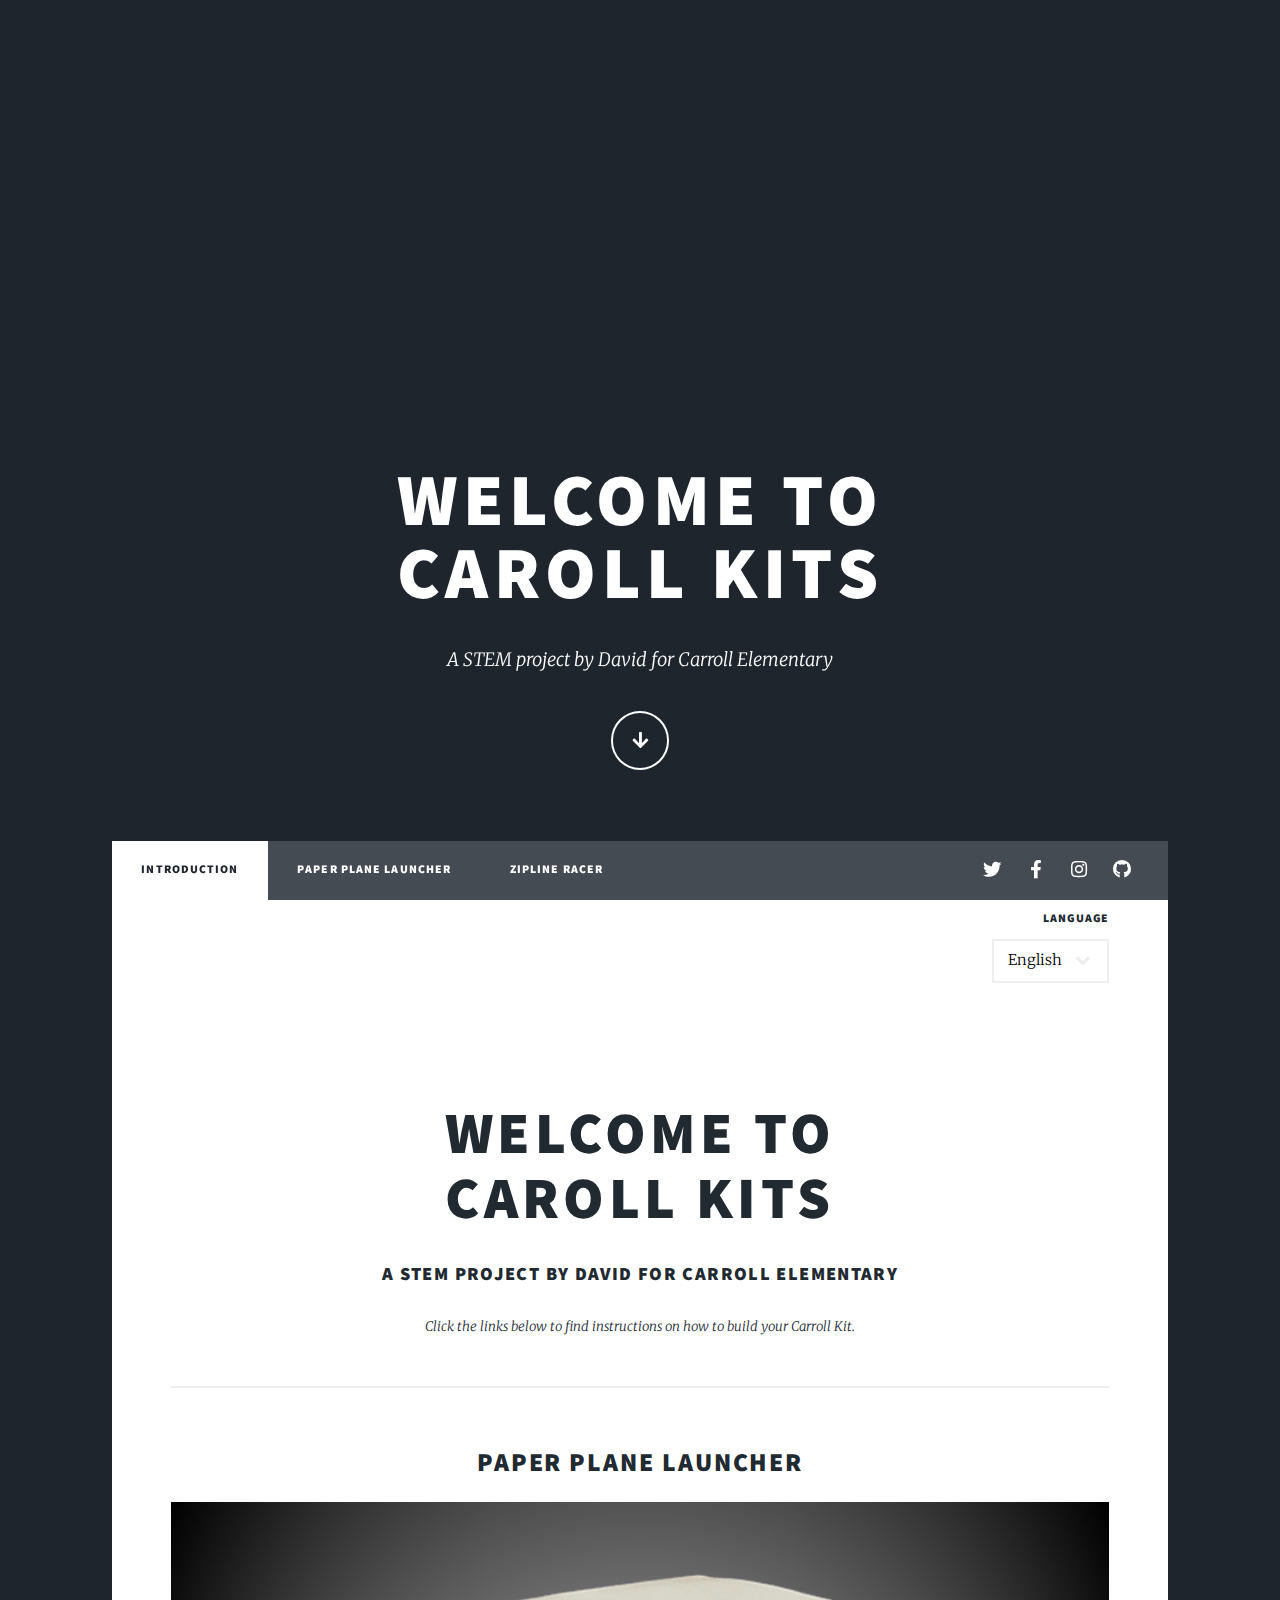
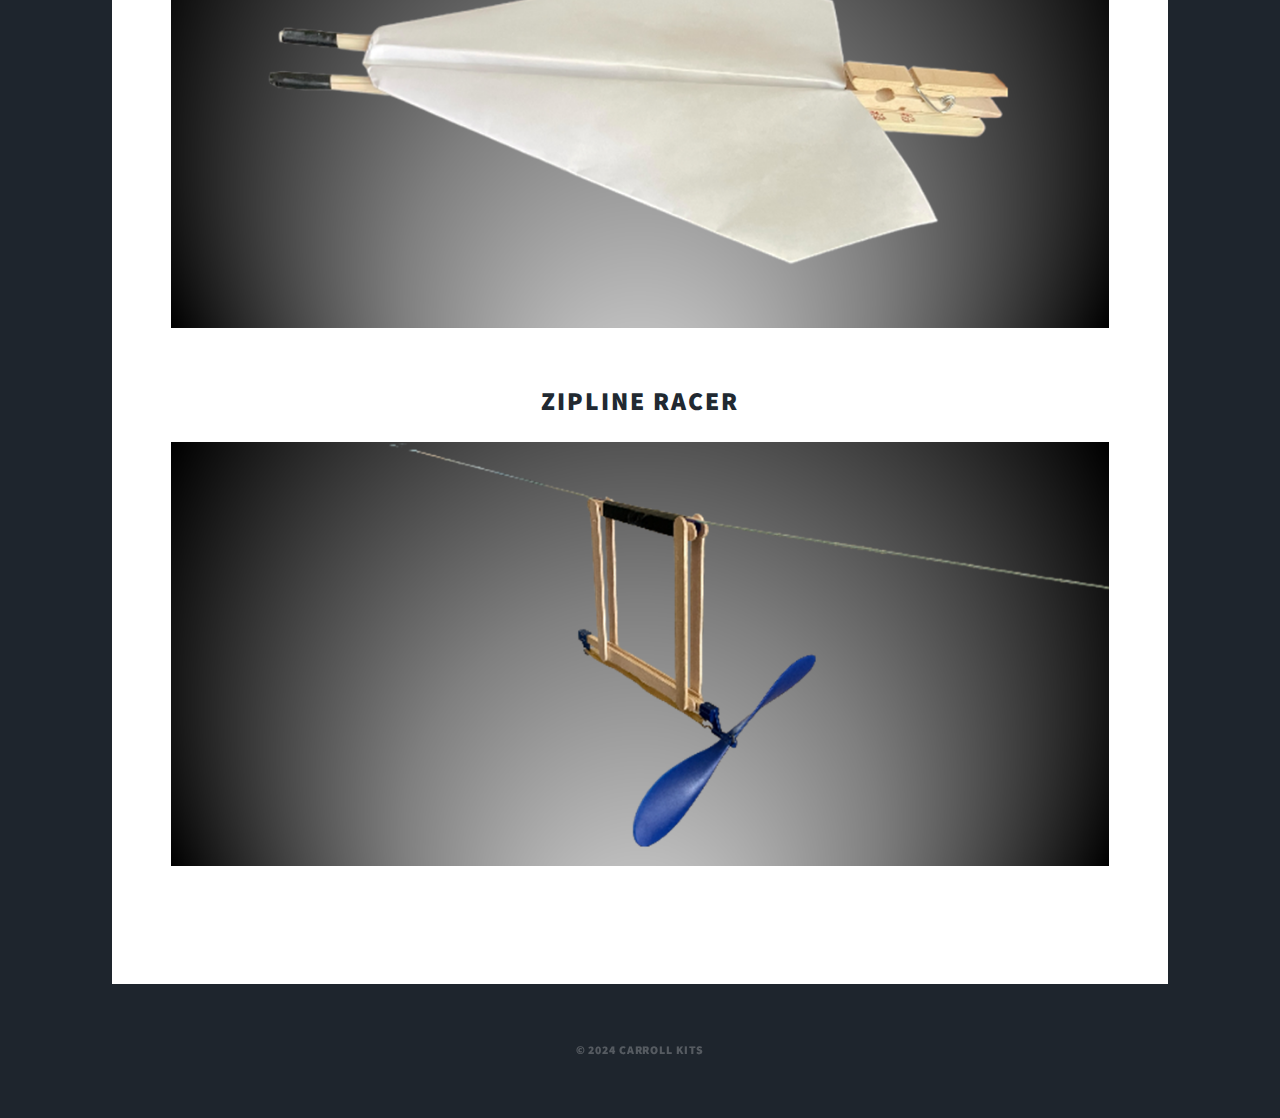
<file: index.html>
<!DOCTYPE HTML>
<html>
	<head>
		<title>Carrol Kits</title>
		<meta charset="utf-8" />
		<meta name="viewport" content="width=device-width, initial-scale=1, user-scalable=no" />
		<link rel="stylesheet" href="assets/css/main.css" />
		<link rel="stylesheet" href="assets/css/lang.css" />
		<noscript><link rel="stylesheet" href="assets/css/noscript.css" /></noscript>
	</head>
	<body class="is-preload">
		<!-- Wrapper -->
		<div id="wrapper" class="fade-in">
			<!-- Intro -->
			<div id="intro">
				<h1 lang="en">Welcome to <br>Caroll Kits</h1>
				<h1 lang="es">Bienvenidos a <br>Caroll Kits</h1>
				<p lang="en">A STEM project by David for Carroll Elementary</p>
				<p lang="es">Un proyecto STEM de David para Carroll Elementary</p>
				<ul class="actions">
					<li><a href="#header" class="button icon solid solo fa-arrow-down scrolly">Continue</a></li>
				</ul>
			</div>

			<!-- Header -->
			<header id="header">
				<a href="index.html" class="logo">Carroll Kits</a>
			</header>

			<!-- Nav -->
			<nav id="nav">
				<ul lang="en" class="links" style="display: none;">
					<li class="active"><a class="lang-link" href="index.html">Introduction</a></li>
					<li><a class="lang-link" href="paperplane.html">Paper Plane Launcher</a></li>
					<li><a class="lang-link" href="zipline.html">Zipline Racer</a></li>
				</ul>
				<ul lang="es" class="links" style="display: none;">
					<li class="active"><a class="lang-link" href="index.html">Introducción</a></li>
					<li><a class="lang-link" href="paperplane.html">Lanzador de Aviones</a></li>
					<li><a class="lang-link" href="zipline.html">Hélice en Tirolina</a></li>
				</ul>
				<ul class="icons">
					<li><a href="https://twitter.com/carrollfisd" class="icon brands fa-twitter"><span class="label">Twitter</span></a></li>
					<li><a href="https://www.facebook.com/carrollelementary" class="icon brands fa-facebook-f"><span class="label">Facebook</span></a></li>
					<li><a href="https://www.instagram.com/carrollfisd" class="icon brands fa-instagram"><span class="label">Instagram</span></a></li>
					<li><a href="https://github.com/carrollkits" class="icon brands fa-github"><span class="label">GitHub</span></a></li>
				</ul>
			</nav>

			<!-- Main -->
			<div id="main">
				<!-- Language Selector -->
				<div class="lang-selector">
					<form>
						<label for="lang-switch">
							<span lang="en">Language</span>
							<span lang="es">Idioma</span>
						</label>
						<select id="lang-switch">
							<option value="en">English</option>
							<option value="es">Español</option>
						</select>
					</form>
				</div>
				<!-- Featured Post -->
				<article class="post featured">
					<header class="major">
						<h2 lang="en">Welcome to <br>Caroll Kits</h2>
						<h2 lang="es">Bienvenidos a <br>Caroll Kits</h2>
						<h3 lang="en">a STEM project by David for Carroll Elementary</h3>
						<h3 lang="es">Un proyecto STEM de David para Carroll Elementary</h3>
						<p lang="en">Click the links below to find instructions on how to build your Carroll Kit.</p>
						<p lang="es">Haga clic en los enlaces a continuación para encontrar instrucciones sobre cómo crear su Carroll Kit.</p>
						<hr>
					</header>
					<h2 lang="en"><a class="lang-link" href="paperplane.html">Paper Plane Launcher</a></h2>
					<h2 lang="es"><a class="lang-link" href="paperplane.html">Lanzador de Aviones</a></h2>
					<a class="image main lang-link" href="paperplane.html" style="margin-top: 0;"><img src="images/paperplane.png" alt="" /></a>

					<h2 lang="en"><a class="lang-link" href="zipline.html">Zipline Racer</a></h2>
					<h2 lang="es"><a class="lang-link" href="zipline.html">Hélice en Tirolina</a></h2>
					<a class="image main lang-link"  href="zipline.html" style="margin-top: 0;"><img src="images/zipline.png" alt="" /></a>
				</article>

			</div>

			<!-- Copyright -->
			<div id="copyright">
				<ul>
					<li>&copy; 2024 Carroll Kits</li>
				</ul>
			</div>
		</div>

		<!-- Scripts -->
		<script src="assets/js/jquery.min.js"></script>
		<script src="assets/js/jquery.scrollex.min.js"></script>
		<script src="assets/js/jquery.scrolly.min.js"></script>
		<script src="assets/js/browser.min.js"></script>
		<script src="assets/js/breakpoints.min.js"></script>
		<script src="assets/js/util.js"></script>
		<script src="assets/js/main.js"></script>
		<script src="assets/js/lang.js"></script>
	</body>
</html>
</file>
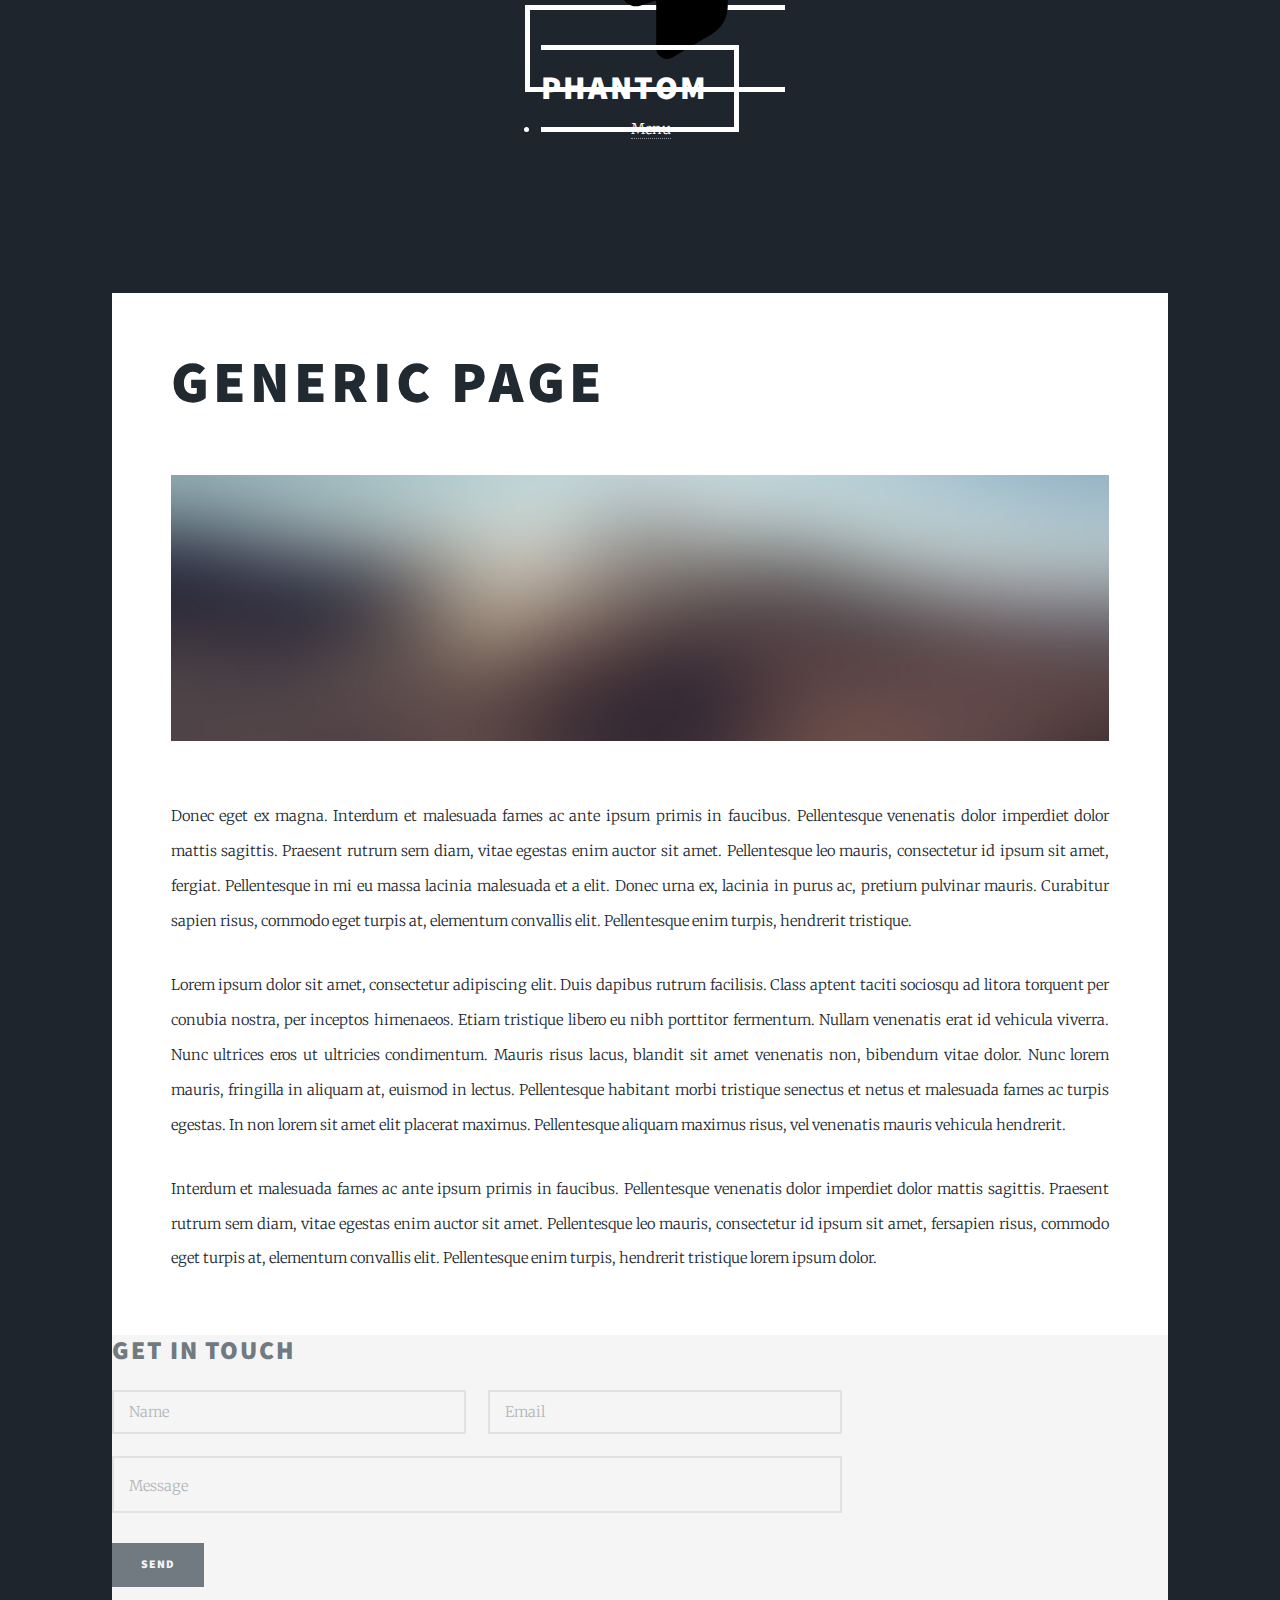
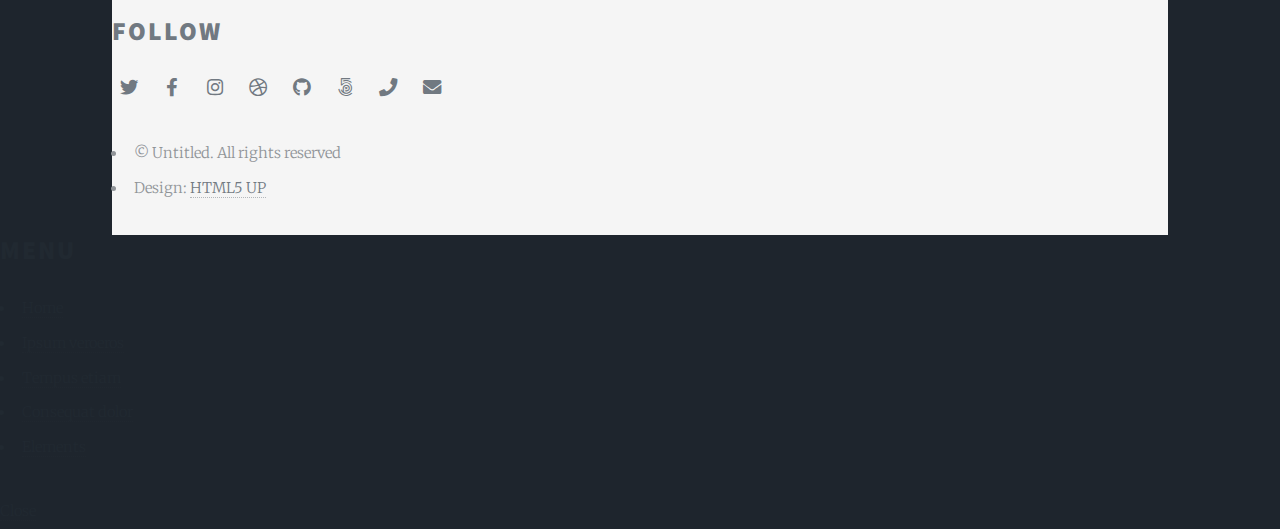
<file: generic.html>
<!DOCTYPE HTML>
<!--
	Phantom by HTML5 UP
	html5up.net | @ajlkn
	Free for personal and commercial use under the CCA 3.0 license (html5up.net/license)
-->
<html>
	<head>
		<title>Generic - Phantom by HTML5 UP</title>
		<meta charset="utf-8" />
		<meta name="viewport" content="width=device-width, initial-scale=1, user-scalable=no" />
		<link rel="stylesheet" href="assets/css/main.css" />
		<noscript><link rel="stylesheet" href="assets/css/noscript.css" /></noscript>
	</head>
	<body class="is-preload">
		<!-- Wrapper -->
			<div id="wrapper">

				<!-- Header -->
					<header id="header">
						<div class="inner">

							<!-- Logo -->
								<a href="index.html" class="logo">
									<span class="symbol"><img src="images/logo.svg" alt="" /></span><span class="title">Phantom</span>
								</a>

							<!-- Nav -->
								<nav>
									<ul>
										<li><a href="#menu">Menu</a></li>
									</ul>
								</nav>

						</div>
					</header>

				<!-- Menu -->
					<nav id="menu">
						<h2>Menu</h2>
						<ul>
							<li><a href="index.html">Home</a></li>
							<li><a href="generic.html">Ipsum veroeros</a></li>
							<li><a href="generic.html">Tempus etiam</a></li>
							<li><a href="generic.html">Consequat dolor</a></li>
							<li><a href="elements.html">Elements</a></li>
						</ul>
					</nav>

				<!-- Main -->
					<div id="main">
						<div class="inner">
							<h1>Generic Page</h1>
							<span class="image main"><img src="images/pic13.jpg" alt="" /></span>
							<p>Donec eget ex magna. Interdum et malesuada fames ac ante ipsum primis in faucibus. Pellentesque venenatis dolor imperdiet dolor mattis sagittis. Praesent rutrum sem diam, vitae egestas enim auctor sit amet. Pellentesque leo mauris, consectetur id ipsum sit amet, fergiat. Pellentesque in mi eu massa lacinia malesuada et a elit. Donec urna ex, lacinia in purus ac, pretium pulvinar mauris. Curabitur sapien risus, commodo eget turpis at, elementum convallis elit. Pellentesque enim turpis, hendrerit tristique.</p>
							<p>Lorem ipsum dolor sit amet, consectetur adipiscing elit. Duis dapibus rutrum facilisis. Class aptent taciti sociosqu ad litora torquent per conubia nostra, per inceptos himenaeos. Etiam tristique libero eu nibh porttitor fermentum. Nullam venenatis erat id vehicula viverra. Nunc ultrices eros ut ultricies condimentum. Mauris risus lacus, blandit sit amet venenatis non, bibendum vitae dolor. Nunc lorem mauris, fringilla in aliquam at, euismod in lectus. Pellentesque habitant morbi tristique senectus et netus et malesuada fames ac turpis egestas. In non lorem sit amet elit placerat maximus. Pellentesque aliquam maximus risus, vel venenatis mauris vehicula hendrerit.</p>
							<p>Interdum et malesuada fames ac ante ipsum primis in faucibus. Pellentesque venenatis dolor imperdiet dolor mattis sagittis. Praesent rutrum sem diam, vitae egestas enim auctor sit amet. Pellentesque leo mauris, consectetur id ipsum sit amet, fersapien risus, commodo eget turpis at, elementum convallis elit. Pellentesque enim turpis, hendrerit tristique lorem ipsum dolor.</p>
						</div>
					</div>

				<!-- Footer -->
					<footer id="footer">
						<div class="inner">
							<section>
								<h2>Get in touch</h2>
								<form method="post" action="#">
									<div class="fields">
										<div class="field half">
											<input type="text" name="name" id="name" placeholder="Name" />
										</div>
										<div class="field half">
											<input type="email" name="email" id="email" placeholder="Email" />
										</div>
										<div class="field">
											<textarea name="message" id="message" placeholder="Message"></textarea>
										</div>
									</div>
									<ul class="actions">
										<li><input type="submit" value="Send" class="primary" /></li>
									</ul>
								</form>
							</section>
							<section>
								<h2>Follow</h2>
								<ul class="icons">
									<li><a href="#" class="icon brands style2 fa-twitter"><span class="label">Twitter</span></a></li>
									<li><a href="#" class="icon brands style2 fa-facebook-f"><span class="label">Facebook</span></a></li>
									<li><a href="#" class="icon brands style2 fa-instagram"><span class="label">Instagram</span></a></li>
									<li><a href="#" class="icon brands style2 fa-dribbble"><span class="label">Dribbble</span></a></li>
									<li><a href="#" class="icon brands style2 fa-github"><span class="label">GitHub</span></a></li>
									<li><a href="#" class="icon brands style2 fa-500px"><span class="label">500px</span></a></li>
									<li><a href="#" class="icon solid style2 fa-phone"><span class="label">Phone</span></a></li>
									<li><a href="#" class="icon solid style2 fa-envelope"><span class="label">Email</span></a></li>
								</ul>
							</section>
							<ul class="copyright">
								<li>&copy; Untitled. All rights reserved</li><li>Design: <a href="http://html5up.net">HTML5 UP</a></li>
							</ul>
						</div>
					</footer>

			</div>

		<!-- Scripts -->
			<script src="assets/js/jquery.min.js"></script>
			<script src="assets/js/browser.min.js"></script>
			<script src="assets/js/breakpoints.min.js"></script>
			<script src="assets/js/util.js"></script>
			<script src="assets/js/main.js"></script>

	</body>
</html>
</file>
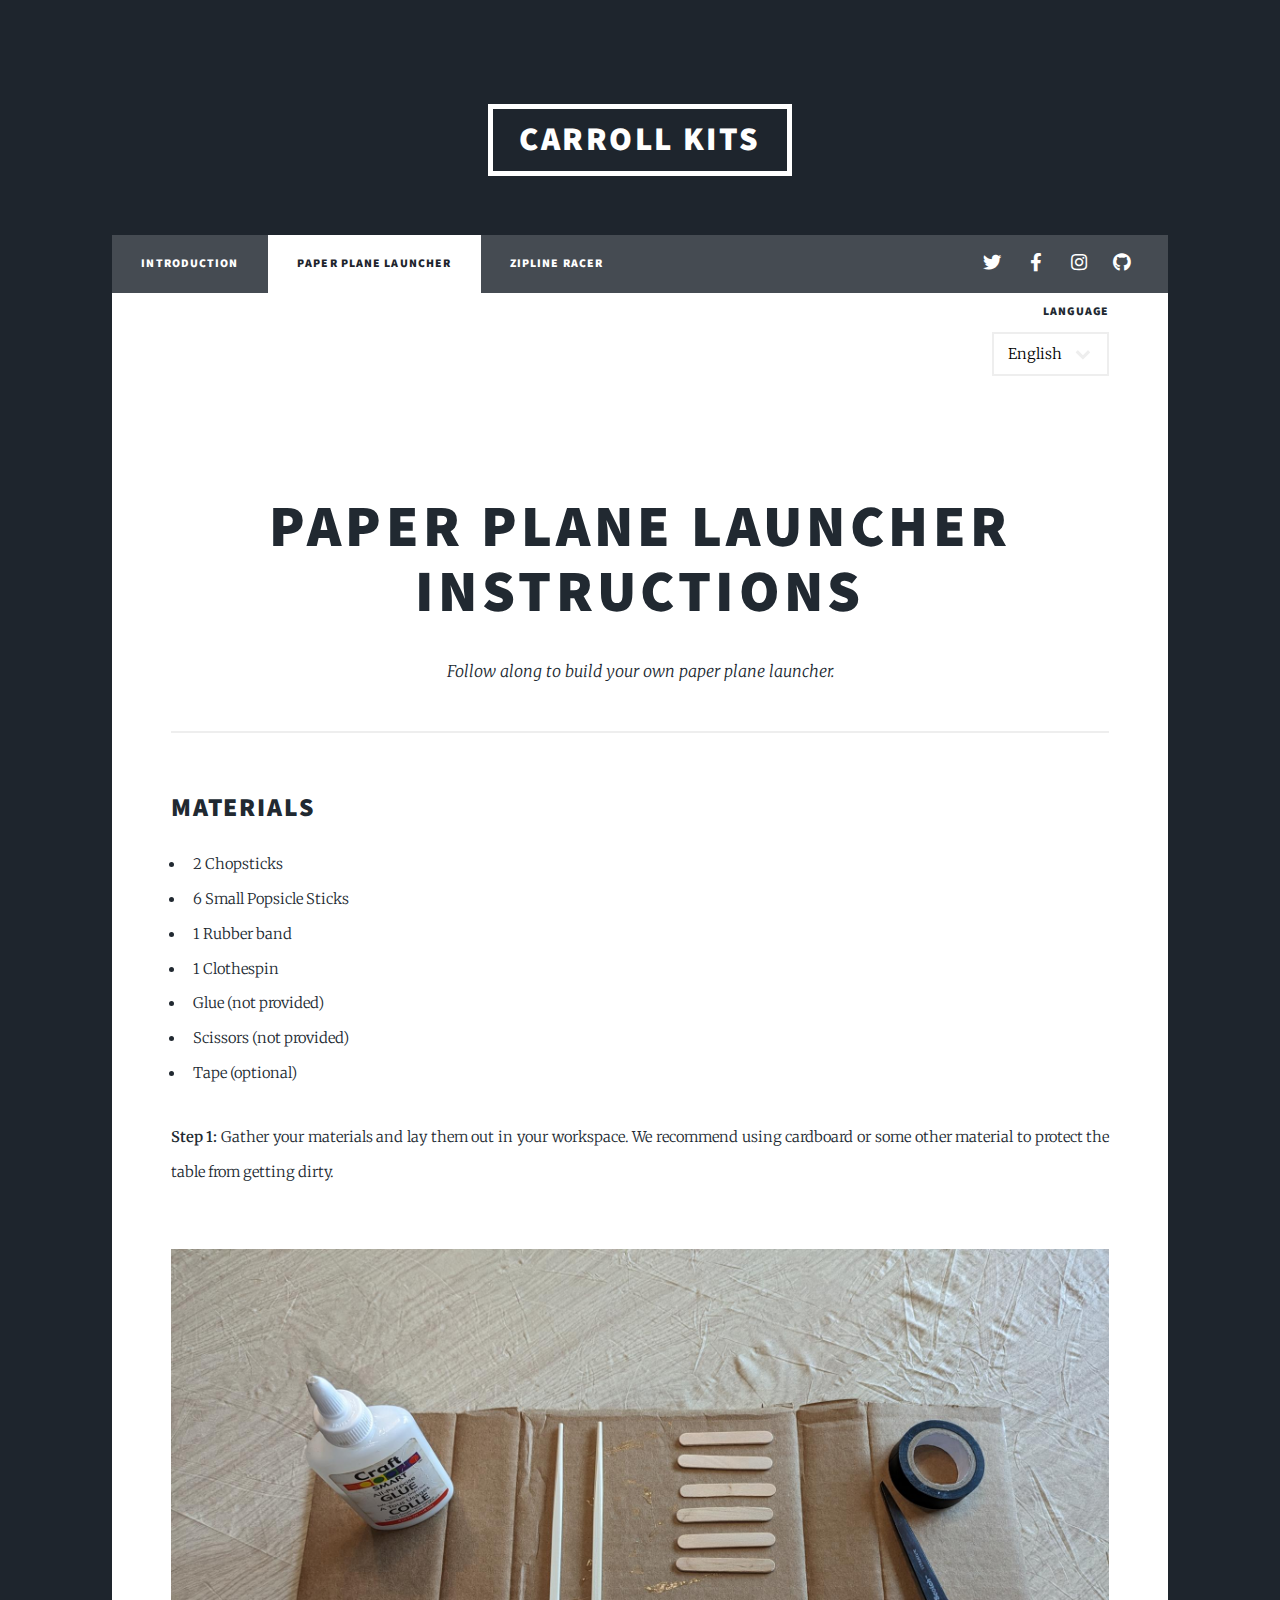
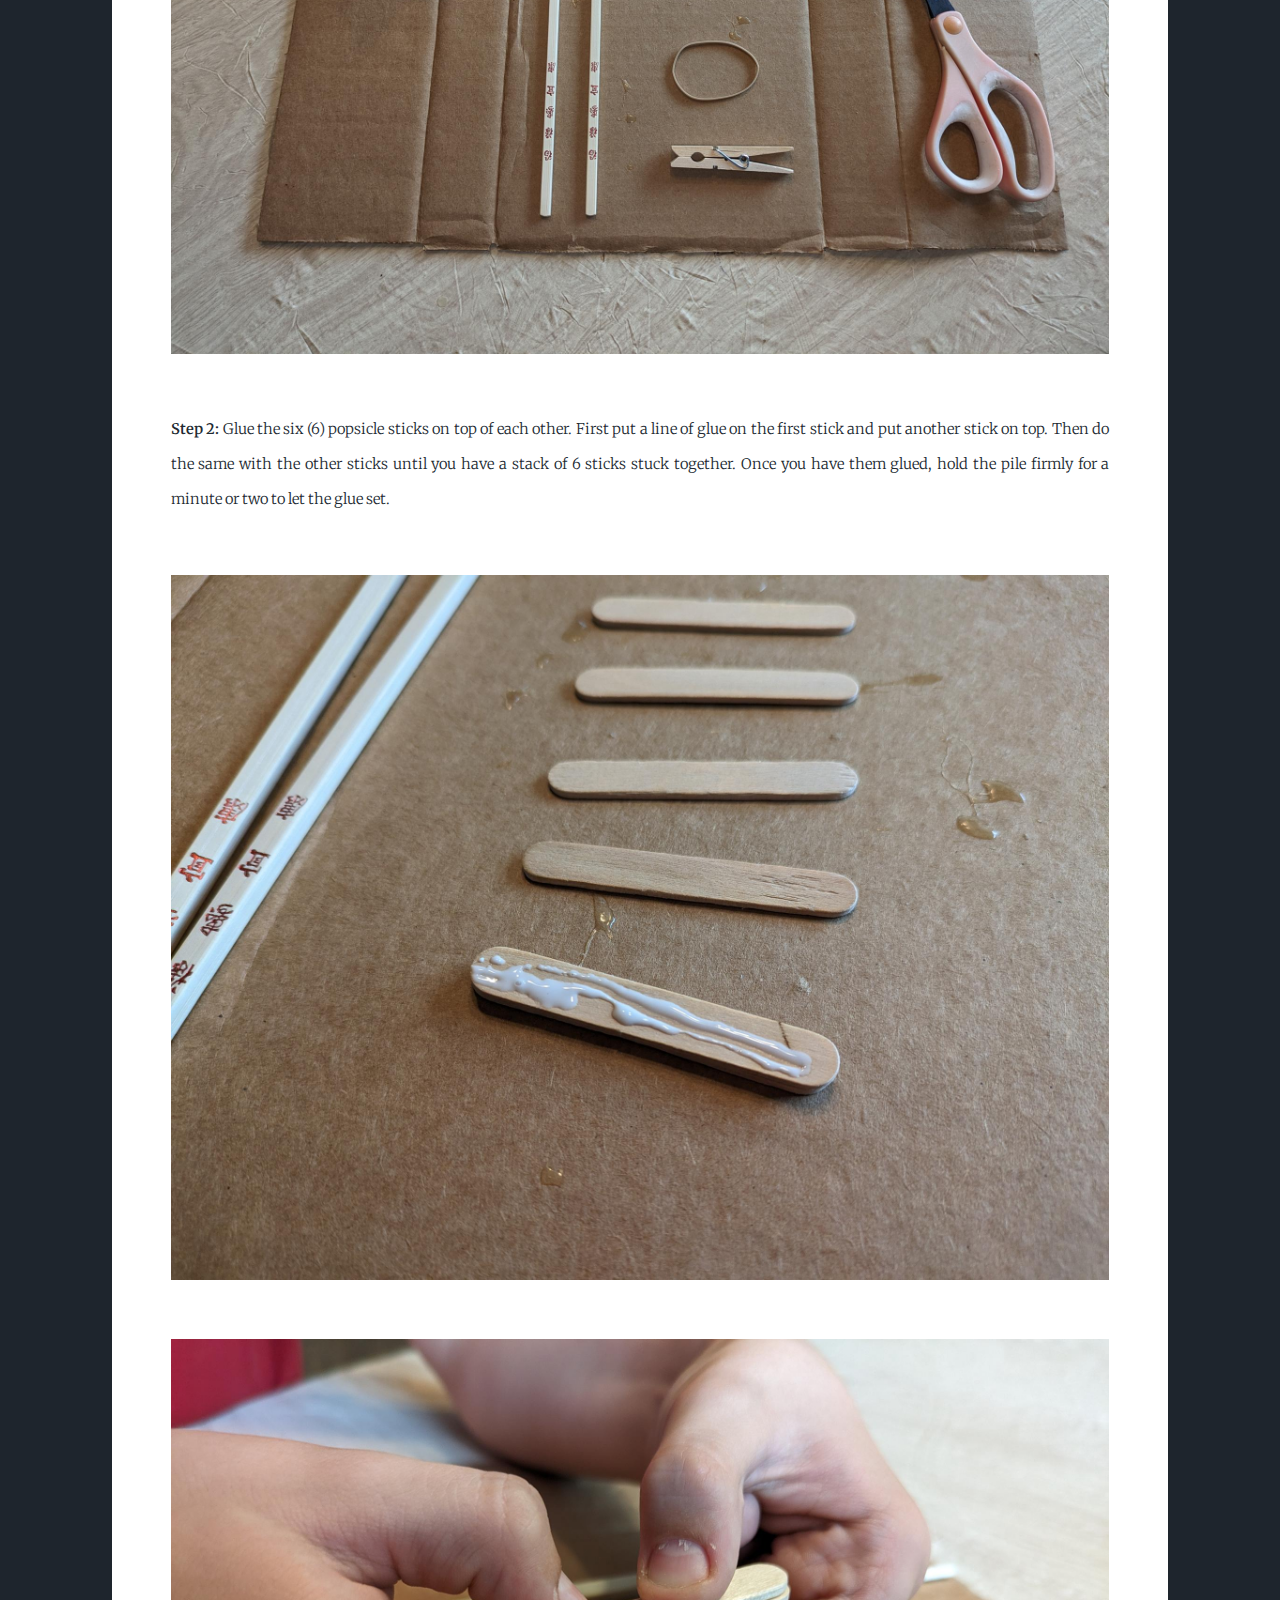
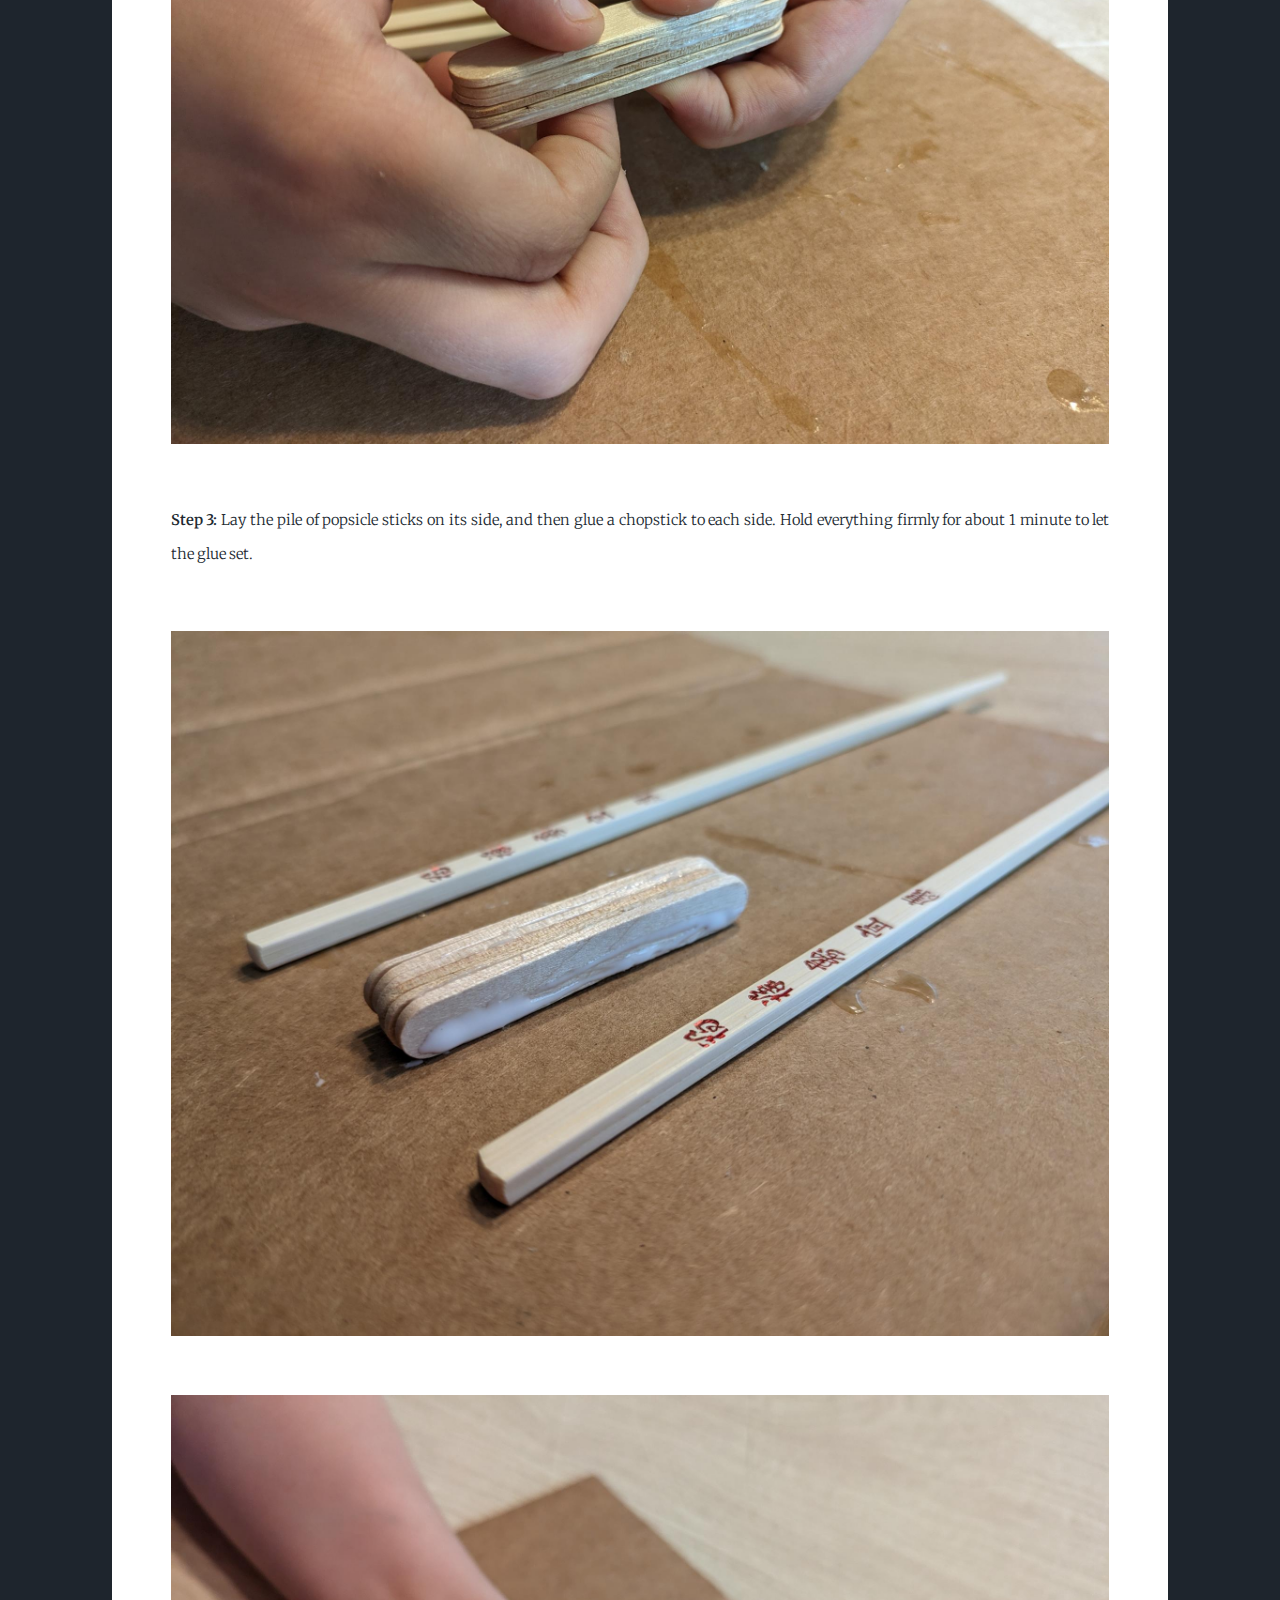
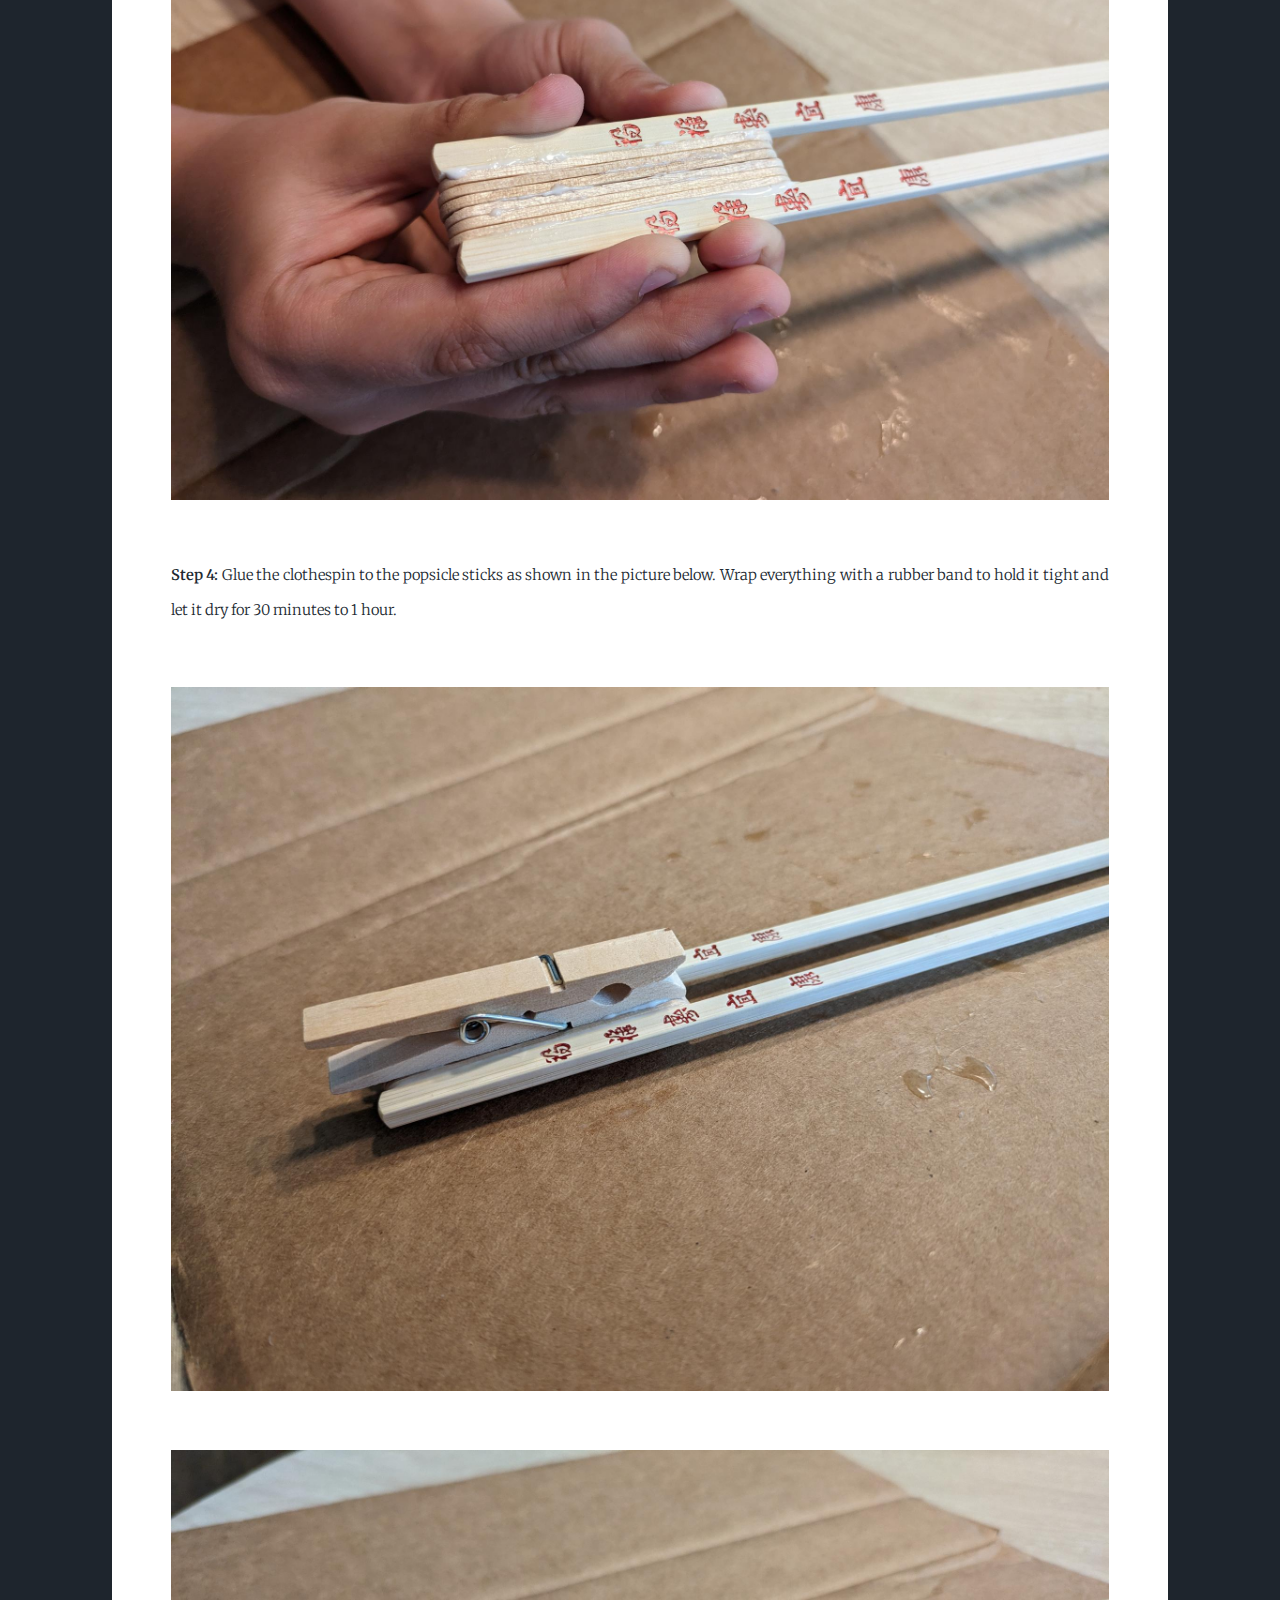
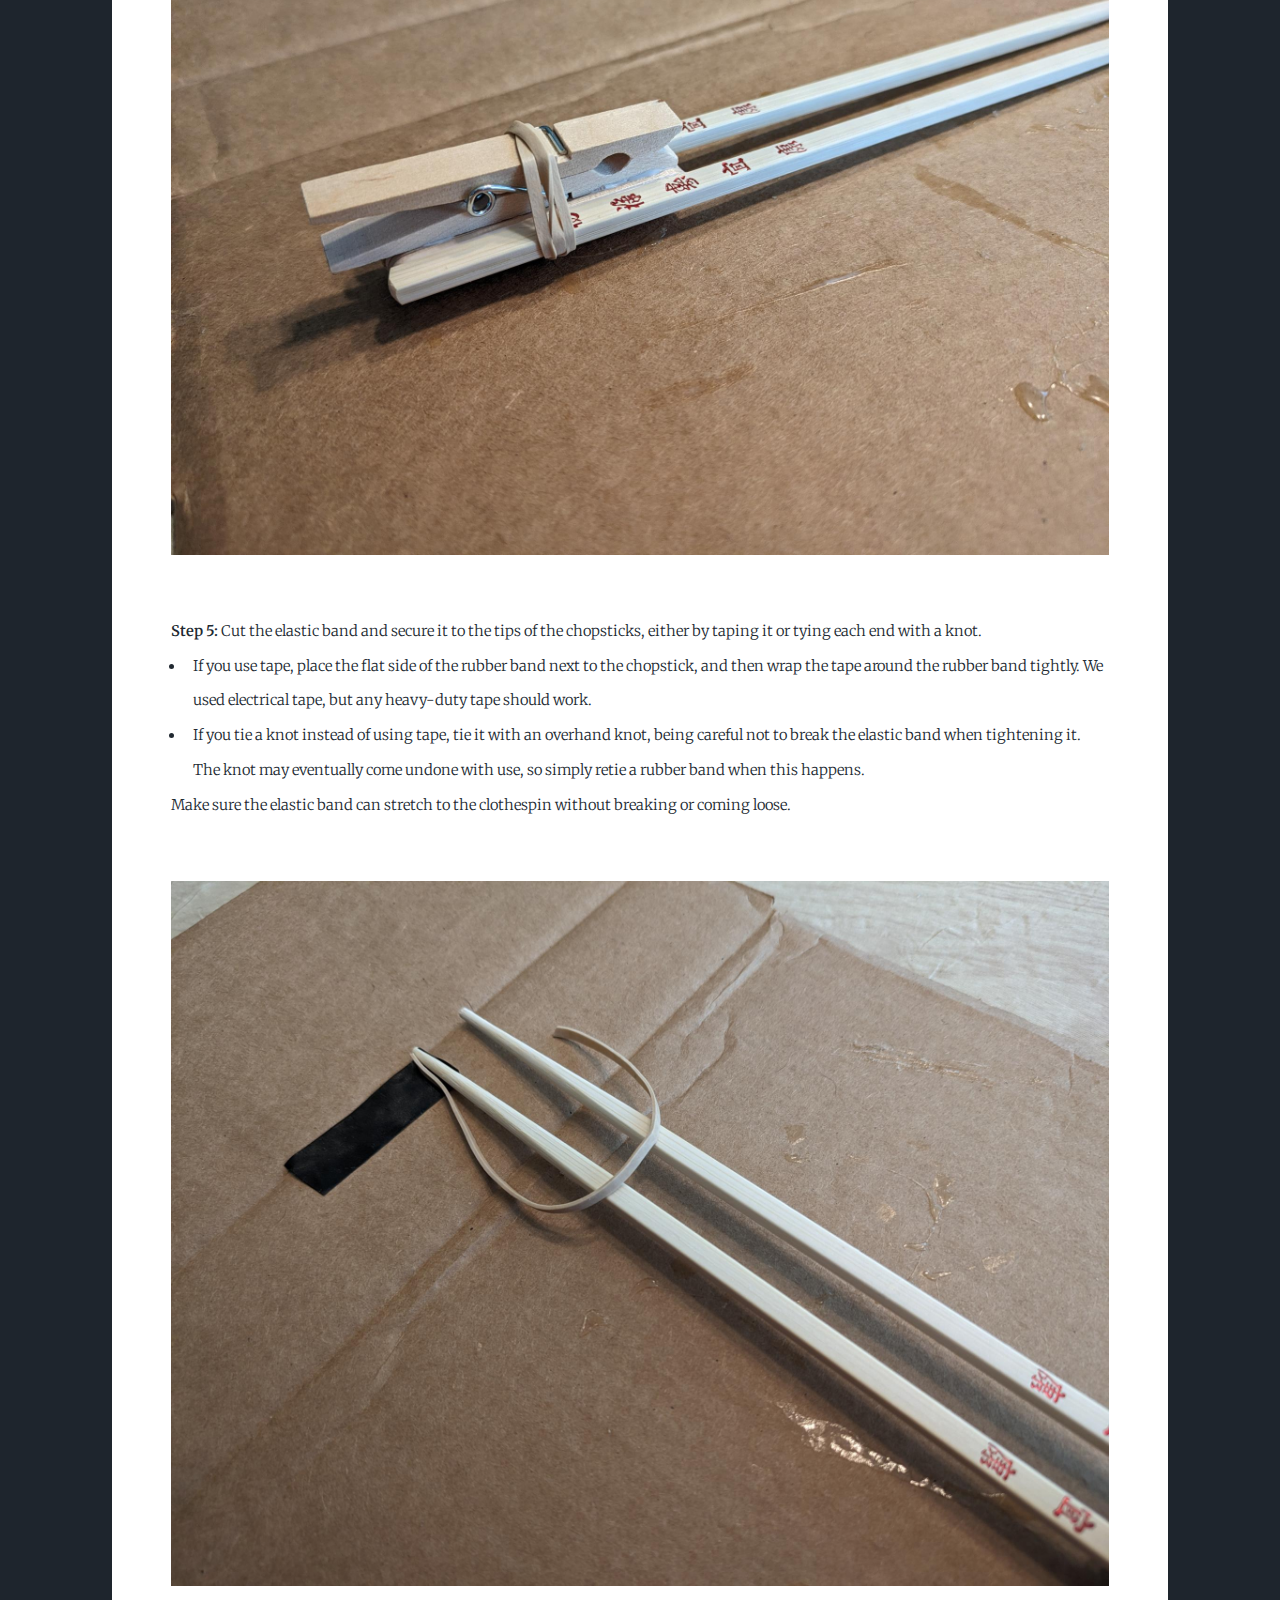
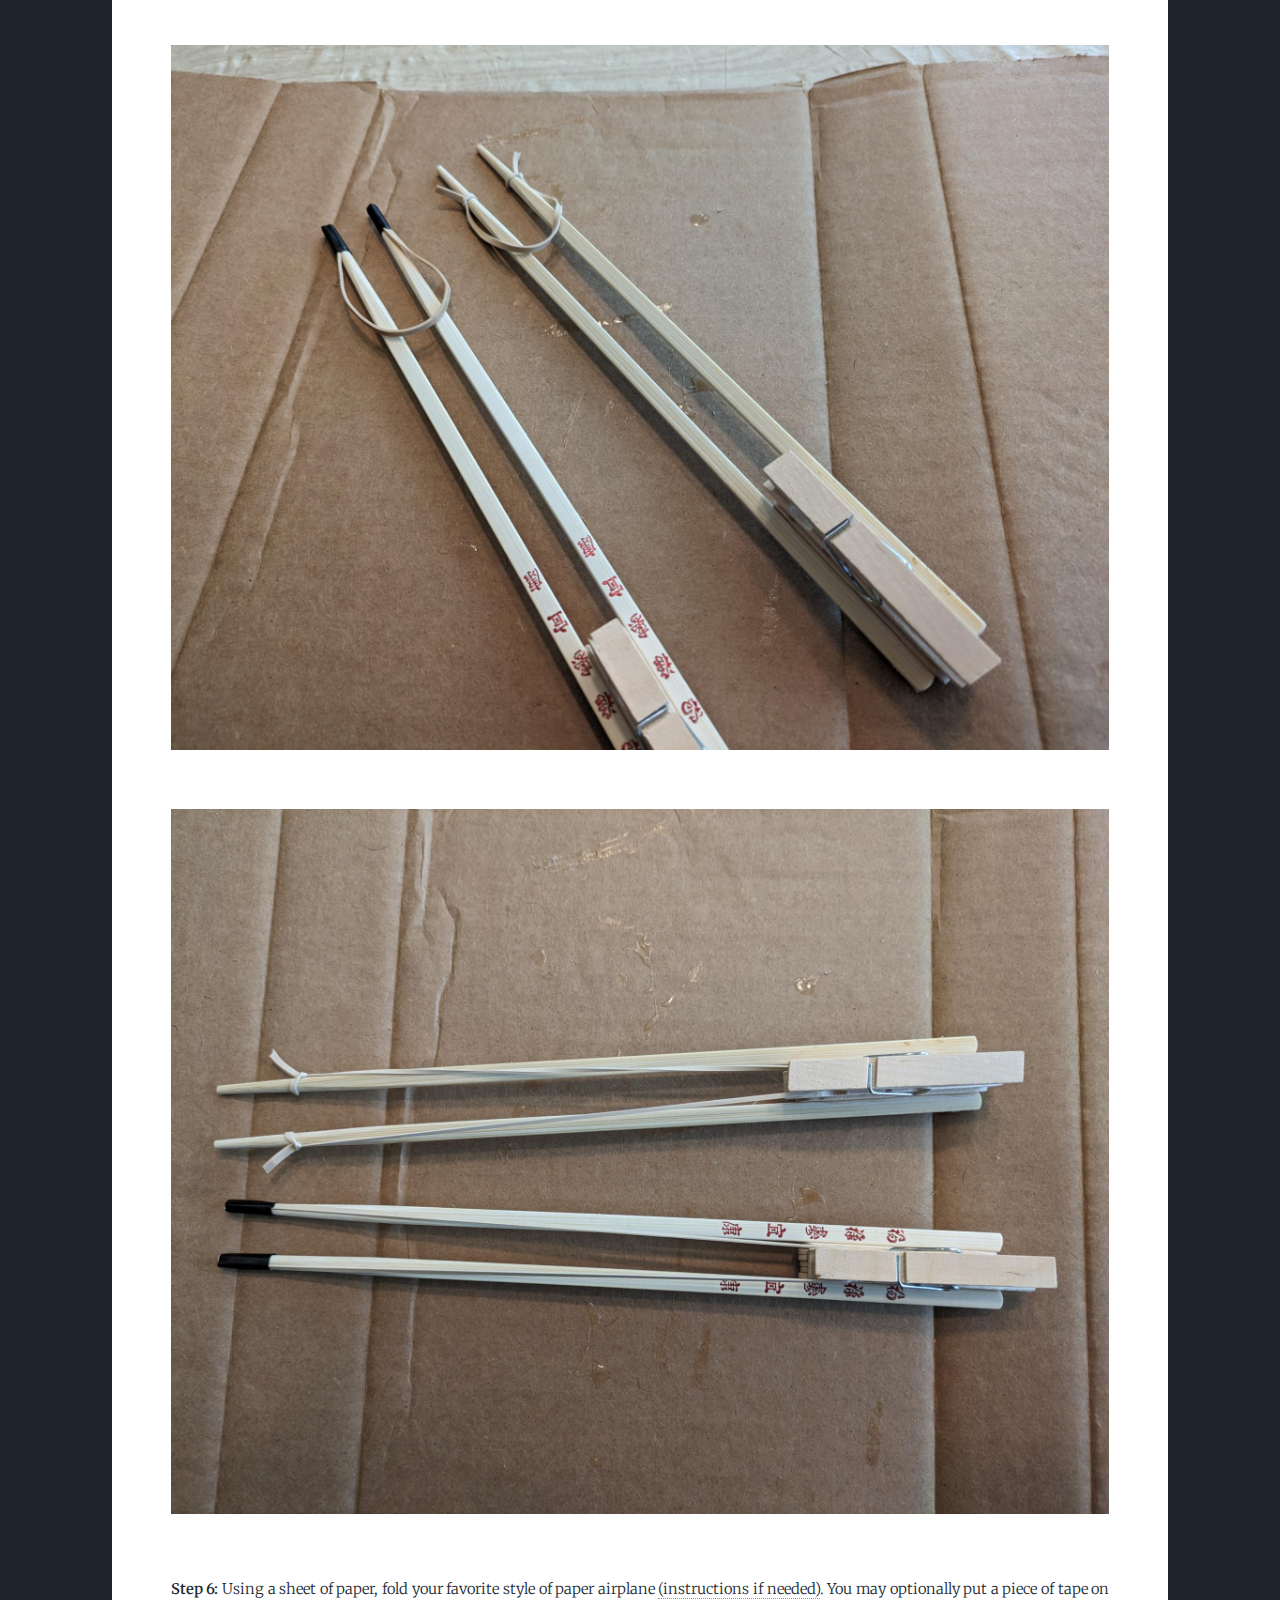
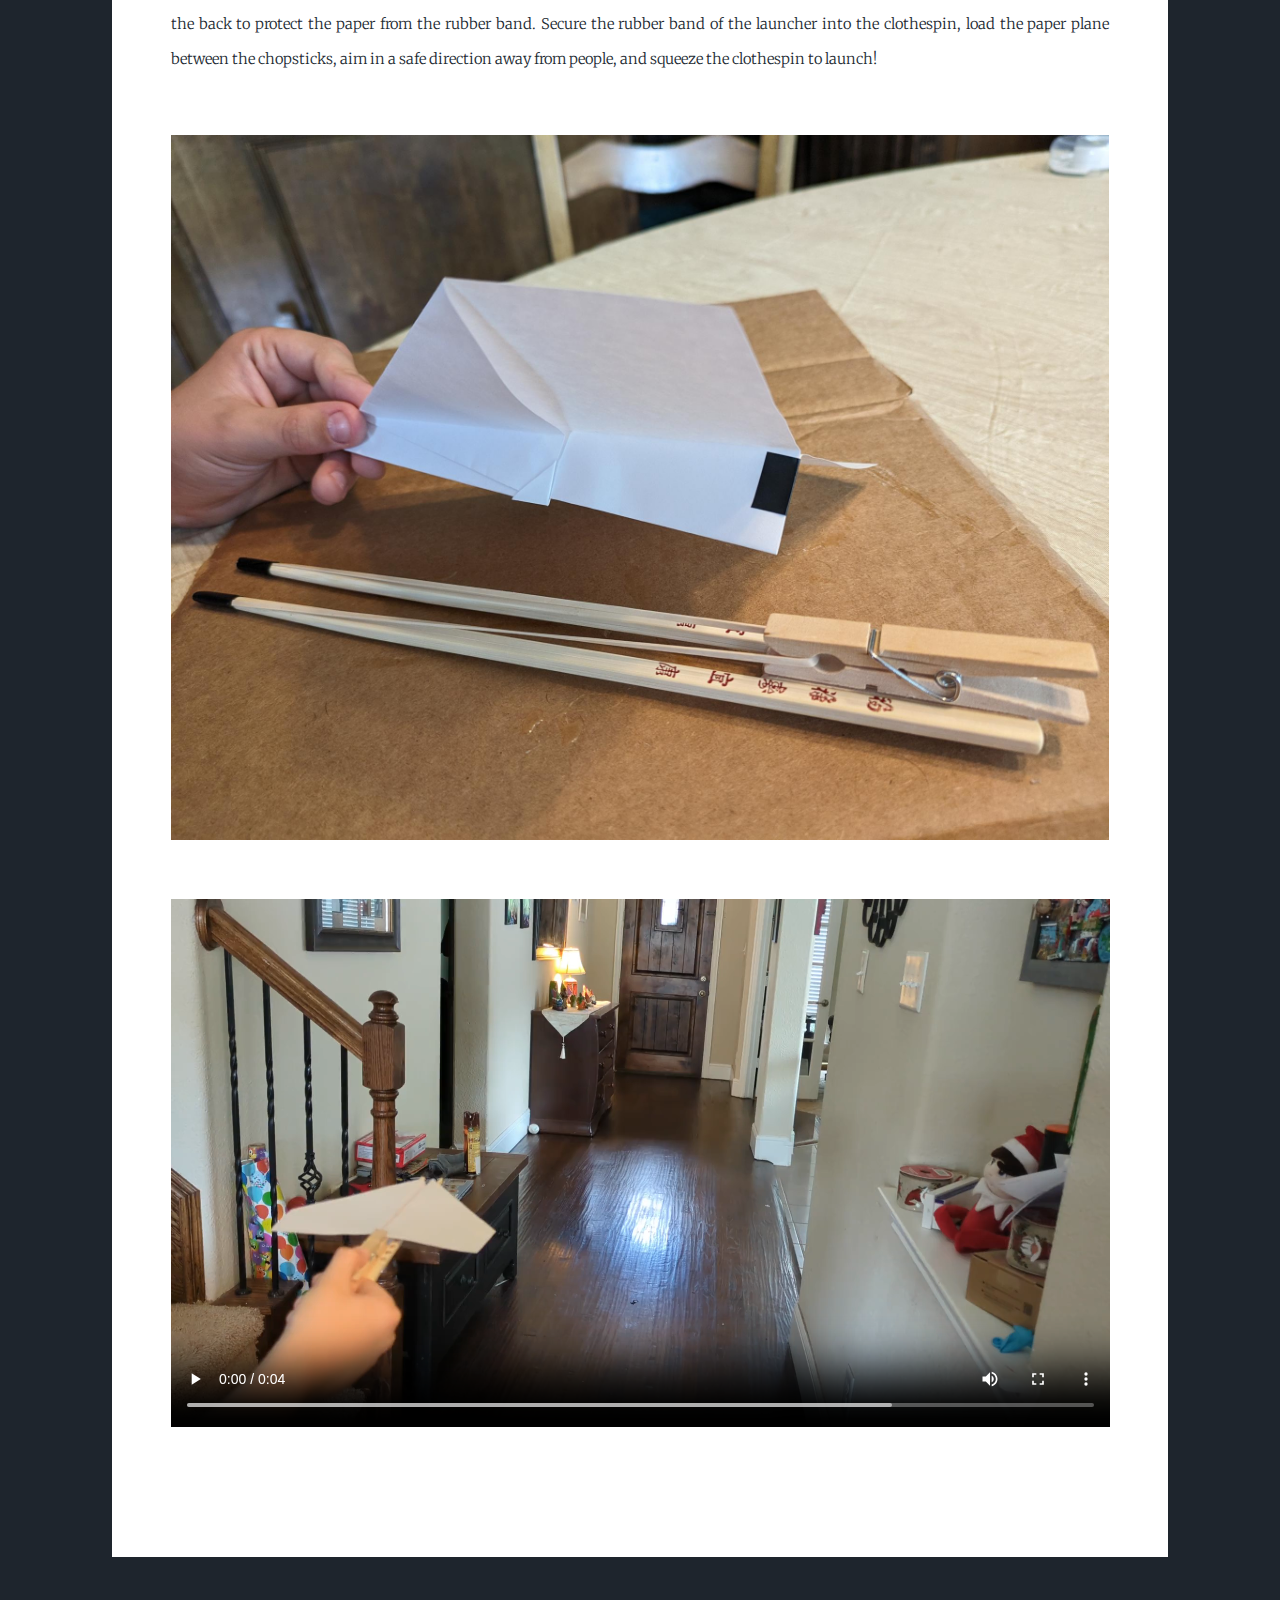
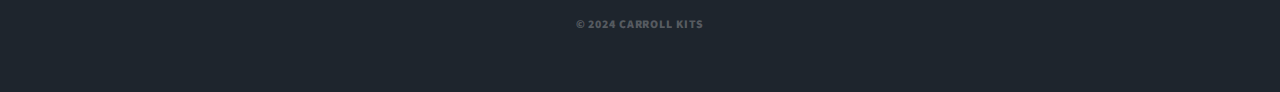
<file: paperplane.html>
<!DOCTYPE HTML>
<html>
	<head>
		<title>Paper Plane Launcher</title>
		<meta charset="utf-8" />
		<meta name="viewport" content="width=device-width, initial-scale=1, user-scalable=no" />
		<link rel="stylesheet" href="assets/css/main.css" />
		<link rel="stylesheet" href="assets/css/lang.css" />
		<noscript><link rel="stylesheet" href="assets/css/noscript.css" /></noscript>
	</head>
	<body class="is-preload">
		<!-- Wrapper -->
		<div id="wrapper">
			<!-- Header -->
			<header id="header">
				<a href="index.html" class="logo">Carroll Kits</a>
			</header>

			<!-- Nav -->
			<nav id="nav">
				<ul lang="en" class="links" style="display: none;">
					<li><a class="lang-link" href="index.html">Introduction</a></li>
					<li class="active"><a class="lang-link" href="paperplane.html">Paper Plane Launcher</a></li>
					<li><a class="lang-link" href="zipline.html">Zipline Racer</a></li>
				</ul>
				<ul lang="es" class="links" style="display: none;">
					<li><a class="lang-link" href="index.html">Introducción</a></li>
					<li class="active"><a class="lang-link" href="paperplane.html">Lanzador de Aviones</a></li>
					<li><a class="lang-link" href="zipline.html">Hélice en Tirolina</a></li>
				</ul>
				<ul class="icons">
					<li><a href="https://twitter.com/carrollfisd" class="icon brands fa-twitter"><span class="label">Twitter</span></a></li>
					<li><a href="https://www.facebook.com/carrollelementary" class="icon brands fa-facebook-f"><span class="label">Facebook</span></a></li>
					<li><a href="https://www.instagram.com/carrollfisd" class="icon brands fa-instagram"><span class="label">Instagram</span></a></li>
					<li><a href="https://github.com/carrollkits" class="icon brands fa-github"><span class="label">GitHub</span></a></li>
				</ul>
			</nav>

			<!-- Main -->
			<div id="main">
				<!-- Language Selector -->
				<div class="lang-selector">
					<form>
						<label for="lang-switch">
							<span lang="en">Language</span>
							<span lang="es">Idioma</span>
						</label>
						<select id="lang-switch">
							<option value="en">English</option>
							<option value="es">Español</option>
						</select>
					</form>
				</div>
				<!-- Post -->
				<section class="post">
					<header class="major">
						<h1 lang="en">Paper Plane Launcher <br>Instructions</h1>
						<h1 lang="es">Instrucciones para el <br>Lanzador de Aviones</h1>
						<p lang="en">Follow along to build your own paper plane launcher.</p>
						<p lang="es">Sigue los siguientes pasos para construir tu propio lanzador de aviones.</p>
						<hr>
					</header>
					<h2 lang="en">Materials</h2>
					<h2 lang="es">Materiales</h2>
					<ul lang="en">
						<li>2 Chopsticks</li>
						<li>6 Small Popsicle Sticks</li>
						<li>1 Rubber band</li>
						<li>1 Clothespin</li>
						<li>Glue (not provided)</li>
						<li>Scissors (not provided)</li>
						<li>Tape (optional)</li>
					</ul>
					<ul lang="es">
						<li>2 Palillos Chinos</li>
						<li>6 Palitos de Madera</li>
						<li>1 Banda Elástica</li>
						<li>1 Pinza para la Ropa</li>
						<li>Pegamento (no incluido)</li>
						<li>Tijeras (no incluidas)</li>
						<li>Cinta adhesiva (opcional)</li>
					</ul>

					<p lang="en"><b>Step 1: </b>Gather your materials and lay them out in your workspace. We recommend using cardboard or some other material to protect the table from getting dirty.</p>
					<p lang="es"><b>Paso 1:</b>Reúne tus materiales y colócalos en tu espacio de trabajo. Recomendamos proteger ese área con cartón u otro material para que así no se ensucie.</p>
					<div class="image main"><img src="images/paperplane/01.jpg" alt="Step 1" /></div> 
					
					<p lang="en"><b>Step 2: </b>Glue the six (6) popsicle sticks on top of each other. First put a line of glue on the first stick and put another stick on top. Then do the same with the other sticks until you have a stack of 6 sticks stuck together. Once you have them glued, hold the pile firmly for a minute or two to let the glue set.</p>
					<p lang="es"><b>Paso 2: </b>Pega los seis (6) palitos de helado uno encima del otro. Primero pon una línea de pegamento en el primer palito y pon otro palito encima. Después haz lo mismo con los demás palitos hasta que tengas un montón de 6 palitos pegados. Una vez los tengas con pegamento, agarra el montón firmemente durante aproximadamente uno o dos minutos para que el pegamento se asiente.</p>
					<div class="image main"><img src="images/paperplane/02.1.jpg" alt="Step 2.1" /></div>
					<div class="image main"><img src="images/paperplane/02.2.jpg" alt="Step 2.2" /></div>

					<p lang="en"><b>Step 3: </b>Lay the pile of popsicle sticks on its side, and then glue a chopstick to each side. Hold everything firmly for about 1 minute to let the glue set.</p>
					<p lang="es"><b>Paso 3: </b>Pon el montón de palitos de helado de lado, y después pega un palillo chino a cada lado. Sujeta todo firmemente durante 1 minuto aproximadamente para que el pegamento se asiente.</p>
					<div class="image main"><img src="images/paperplane/03.1.jpg" alt="Step 3.1" /></div>
					<div class="image main"><img src="images/paperplane/03.2.jpg" alt="Step 3.2" /></div>

					<p lang="en"><b>Step 4: </b>Glue the clothespin to the popsicle sticks as shown in the picture below. Wrap everything with a rubber band to hold it tight and let it dry for 30 minutes to 1 hour.</p>
					<p lang="es"><b>Paso 4: </b>Pega la pinza de ropa a los palitos de helado como se muestra en la imagen a continuación. Envuelve todo con una goma elástica para sujetarlo bien y déjalo secar de 30 minutos a 1 hora.</p>
					<div class="image main"><img src="images/paperplane/04.1.jpg" alt="Step 4.1" /></div>
					<div class="image main"><img src="images/paperplane/04.2.jpg" alt="Step 4.2" /></div>

					<p lang="en" style="margin: 0;"><b>Step 5: </b>Cut the elastic band and secure it to the tips of the chopsticks, either by taping it or tying each end with a knot.</p>
					<ul lang="en" style="margin: 0;">
						<li >If you use tape, place the flat side of the rubber band next to the chopstick, and then wrap the tape around the rubber band tightly. We used electrical tape, but any heavy-duty tape should work.</li>
						<li>If you tie a knot instead of using tape, tie it with an overhand knot, being careful not to break the elastic band when tightening it. The knot may eventually come undone with use, so simply retie a rubber band when this happens.</li>
					</ul>
					<p lang="en">Make sure the elastic band can stretch to the clothespin without breaking or coming loose.</p>
					<p lang="es" style="margin: 0;"><b>Paso 5: </b>Corta la banda elástica y asegúrala a las puntas de los palillos chinos, ya sea pegándola con cinta adhesiva o atando cada extremo con un nudo.
					<ul lang="es" style="margin: 0;">
						<li>Si usas cinta adhesiva, coloca la parte plana de la banda elástica junto al palillo chino y luego envuelve la cinta alrededor de la banda elástica firmemente. Usamos cinta aislante, pero cualquier cinta resistente debería funcionar.</li>
						<li>Si haces un nudo en vez de usar cinta adhesiva, atalo con un nudo simple, teniendo cuidado de no romper la banda elástica al apretarla. El nudo puede eventualmente deshacerse con el uso, así que simplemente vuelve a atar una banda elástica cuando esto suceda.</li>
					</ul>
					<p lang="es">Asegúrate de que la banda elástica pueda estirarse hasta la pinza de ropa sin romperse ni soltarse.</p>
					<div class="image main"><img src="images/paperplane/05.1.jpg" alt="Step 5.1" /></div>
					<div class="image main"><img src="images/paperplane/05.2.jpg" alt="Step 5.2" /></div>
					<div class="image main"><img src="images/paperplane/05.3.jpg" alt="Step 5.3" /></div>

					<p lang="en"><b>Step 6: </b>Using a sheet of paper, fold your favorite style of paper airplane <a href="https://www.hgtv.com/design/make-and-celebrate/handmade/how-to-make-a-paper-airplane">(instructions if needed)</a>. You may optionally put a piece of tape on the back to protect the paper from the rubber band. Secure the rubber band of the launcher into the clothespin, load the paper plane between the chopsticks, aim in a safe direction away from people, and squeeze the clothespin to launch!</p>
					<p lang="es"><b>Paso 6: </b>Usando una hoja de papel, haz tu avión de papel favorito <a href="https://www.hgtv.com/design/make-and-celebrate/handmade/how-to-make-a-paper-airplane">(instrucciones si necesitas)</a>. De manera opcional, puedes poner un trozo de cinta adhesiva en la parte posterior para proteger el papel de la banda elástica. Asegura la banda elástica del lanzador en la pinza para la ropa, pon el avión de papel entre los palillos, apunte en una dirección segura lejos de personas y apriete la pinza para lanzar.</p>
					<div class="image main"><img src="images/paperplane/06.jpg" alt="Step 6" /></div>
					<div class="image main"><video width="100%" height="auto" controls>
						<source src="images/paperplane/launch.mp4" type="video/mp4">Your browser does not support the video tag.</video>
					</div>
				</section>
			</div>

			<!-- Copyright -->
			<div id="copyright">
				<ul><li>&copy; 2024 Carroll Kits</li></ul>
			</div>
		</div>

		<!-- Scripts -->
		<script src="assets/js/jquery.min.js"></script>
		<script src="assets/js/jquery.scrollex.min.js"></script>
		<script src="assets/js/jquery.scrolly.min.js"></script>
		<script src="assets/js/browser.min.js"></script>
		<script src="assets/js/breakpoints.min.js"></script>
		<script src="assets/js/util.js"></script>
		<script src="assets/js/main.js"></script>
		<script src="assets/js/lang.js"></script>
	</body>
</html>
</file>
<file: assets/css/lang.css>
/* Initially hide all content with [lang] attribute so they don't flicker */
[lang] {
    display: none;
}

.lang-selector {
    text-align: right;
    margin: 0 !important; /* Remove any margin */
    padding-top: 0 !important; /* Remove any padding */
    height: 115px;
}

.lang-selector form {
    display: inline-block; /* Ensure form width is determined by its contents */
}

.lang-selector label {
    display: inline-block; /* Ensure form width is determined by its contents */
}

.lang-selector select {
    width: 125; /* Adjust width as needed */
    color: #000;
}
</file>
<file: assets/css/main.css>
@import url(fontawesome-all.min.css);
@import url("https://fonts.googleapis.com/css?family=Merriweather:300,700,300italic,700italic|Source+Sans+Pro:900");

html, body, div, span, applet, object,
iframe, h1, h2, h3, h4, h5, h6, p, blockquote,
pre, a, abbr, acronym, address, big, cite,
code, del, dfn, em, img, ins, kbd, q, s, samp,
small, strike, strong, sub, sup, tt, var, b,
u, i, center, dl, dt, dd, ol, ul, li, fieldset,
form, label, legend, table, caption, tbody,
tfoot, thead, tr, th, td, article, aside,
canvas, details, embed, figure, figcaption,
footer, header, hgroup, menu, nav, output, ruby,
section, summary, time, mark, audio, video {
	margin: 0;
	padding: 0;
	border: 0;
	font-size: 100%;
	font: inherit;
	vertical-align: baseline;}

article, aside, details, figcaption, figure,
footer, header, hgroup, menu, nav, section {
	display: block;}

body {
	line-height: 1;
}

ol, ul {
	list-style: none;
}

blockquote, q {
	quotes: none;
}

	blockquote:before, blockquote:after, q:before, q:after {
		content: '';
		content: none;
	}

table {
	border-collapse: collapse;
	border-spacing: 0;
}

body {
	-webkit-text-size-adjust: none;
}

mark {
	background-color: transparent;
	color: inherit;
}

input::-moz-focus-inner {
	border: 0;
	padding: 0;
}

input, select, textarea {
	-moz-appearance: none;
	-webkit-appearance: none;
	-ms-appearance: none;
	appearance: none;
}

/* Basic */

	@-ms-viewport {
		width: device-width;
	}

	body {
		-ms-overflow-style: scrollbar;
	}

	@media screen and (max-width: 480px) {

		html, body {
			min-width: 320px;
		}

	}

	html {
		box-sizing: border-box;
	}

	*, *:before, *:after {
		box-sizing: inherit;
	}

	body {
		background-color: #1e252d;
	}

		body.is-preload *, body.is-preload *:before, body.is-preload *:after {
			-moz-animation: none !important;
			-webkit-animation: none !important;
			-ms-animation: none !important;
			animation: none !important;
			-moz-transition: none !important;
			-webkit-transition: none !important;
			-ms-transition: none !important;
			transition: none !important;
		}

/* Type */

	html {
		font-size: 16pt;
	}

		@media screen and (max-width: 1680px) {

			html {
				font-size: 12pt;
			}

		}

		@media screen and (max-width: 1280px) {

			html {
				font-size: 11pt;
			}

		}

		@media screen and (max-width: 360px) {

			html {
				font-size: 10pt;
			}

		}

	body {
		color: #212931;
	}

	body, input, select, textarea {
		font-family: "Merriweather", Georgia, serif;
		font-weight: 300;
		font-size: 1rem;
		line-height: 2.375;
	}

	a {
		-moz-transition: color 0.2s ease-in-out, background-color 0.2s ease-in-out, border-color 0.2s ease-in-out, box-shadow 0.2s ease-in-out;
		-webkit-transition: color 0.2s ease-in-out, background-color 0.2s ease-in-out, border-color 0.2s ease-in-out, box-shadow 0.2s ease-in-out;
		-ms-transition: color 0.2s ease-in-out, background-color 0.2s ease-in-out, border-color 0.2s ease-in-out, box-shadow 0.2s ease-in-out;
		transition: color 0.2s ease-in-out, background-color 0.2s ease-in-out, border-color 0.2s ease-in-out, box-shadow 0.2s ease-in-out;
		border-bottom: dotted 1px;
		text-decoration: none;
	}

		a:hover {
			border-bottom-color: transparent;
		}

	strong, b {
		font-weight: 600;
	}

	em, i {
		font-style: italic;
	}

	p {
		text-align: justify;
		margin: 0 0 2rem 0;
	}

	h1, h2, h3, h4, h5, h6 {
		font-family: "Source Sans Pro", Helvetica, sans-serif;
		font-weight: 900;
		line-height: 1.5;
		letter-spacing: 0.075em;
		text-transform: uppercase;
		margin: 0 0 1rem 0;
	}

		h1 a, h2 a, h3 a, h4 a, h5 a, h6 a {
			border-bottom: 0;
			color: inherit;
			text-decoration: none;
		}

	h1 {
		font-size: 4rem;
		line-height: 1.1;
		margin: 0 0 2rem 0;
	}

	h2 {
		font-size: 1.75rem;
		line-height: 1.3;
		margin: 0 0 1.5rem 0;
	}

	h3 {
		font-size: 1.25rem;
		margin: 0 0 1.5rem 0;
	}

	h4 {
		font-size: 1rem;
	}

	h5 {
		font-size: 0.9rem;
	}

	h6 {
		font-size: 0.8rem;
	}

	sub {
		font-size: 0.8rem;
		position: relative;
		top: 0.5rem;
	}

	sup {
		font-size: 0.8rem;
		position: relative;
		top: -0.5rem;
	}

	blockquote {
		border-left: solid 4px;
		font-style: italic;
		margin: 0 0 2rem 0;
		padding: 0.5rem 0 0.5rem 2rem;
	}

	code {
		border: solid 2px;
		font-family: "Courier New", monospace;
		font-size: 0.9rem;
		margin: 0 0.25rem;
		padding: 0.25rem 0.65rem;
	}

	pre {
		-webkit-overflow-scrolling: touch;
		font-family: "Courier New", monospace;
		font-size: 0.9rem;
		margin: 0 0 2rem 0;
	}

		pre code {
			display: block;
			line-height: 1.75;
			padding: 1rem 1.5rem;
			overflow-x: auto;
		}

	hr {
		border: 0;
		border-bottom: solid 2px;
		margin: 3rem 0;
	}

		hr.major {
			margin: 5rem 0;
		}

	.align-left {
		text-align: left;
	}

	.align-center {
		text-align: center;
	}

	.align-right {
		text-align: right;
	}

	input, select, textarea {
		color: #212931;
	}

	a {
		color: #212931;
		border-bottom-color: rgba(33, 41, 49, 0.5);
	}

		a:hover {
			border-bottom-color: transparent;
			color: #18bfef !important;
		}

	strong, b {
		color: #212931;
	}

	h1, h2, h3, h4, h5, h6 {
		color: #212931;
	}

	blockquote {
		border-left-color: #eeeeee;
	}

	code {
		background: rgba(220, 220, 220, 0.25);
		border-color: #eeeeee;
	}

	hr {
		border-bottom-color: #eeeeee;
	}

/* Row */

	.row {
		display: flex;
		flex-wrap: wrap;
		box-sizing: border-box;
		align-items: stretch;
	}

		.row > * {
			box-sizing: border-box;
		}

		.row.gtr-uniform > * > :last-child {
			margin-bottom: 0;
		}

		.row.aln-left {
			justify-content: flex-start;
		}

		.row.aln-center {
			justify-content: center;
		}

		.row.aln-right {
			justify-content: flex-end;
		}

		.row.aln-top {
			align-items: flex-start;
		}

		.row.aln-middle {
			align-items: center;
		}

		.row.aln-bottom {
			align-items: flex-end;
		}

		.row > .imp {
			order: -1;
		}

		.row > .col-1 {
			width: 8.33333%;
		}

		.row > .off-1 {
			margin-left: 8.33333%;
		}

		.row > .col-2 {
			width: 16.66667%;
		}

		.row > .off-2 {
			margin-left: 16.66667%;
		}

		.row > .col-3 {
			width: 25%;
		}

		.row > .off-3 {
			margin-left: 25%;
		}

		.row > .col-4 {
			width: 33.33333%;
		}

		.row > .off-4 {
			margin-left: 33.33333%;
		}

		.row > .col-5 {
			width: 41.66667%;
		}

		.row > .off-5 {
			margin-left: 41.66667%;
		}

		.row > .col-6 {
			width: 50%;
		}

		.row > .off-6 {
			margin-left: 50%;
		}

		.row > .col-7 {
			width: 58.33333%;
		}

		.row > .off-7 {
			margin-left: 58.33333%;
		}

		.row > .col-8 {
			width: 66.66667%;
		}

		.row > .off-8 {
			margin-left: 66.66667%;
		}

		.row > .col-9 {
			width: 75%;
		}

		.row > .off-9 {
			margin-left: 75%;
		}

		.row > .col-10 {
			width: 83.33333%;
		}

		.row > .off-10 {
			margin-left: 83.33333%;
		}

		.row > .col-11 {
			width: 91.66667%;
		}

		.row > .off-11 {
			margin-left: 91.66667%;
		}

		.row > .col-12 {
			width: 100%;
		}

		.row > .off-12 {
			margin-left: 100%;
		}

		.row.gtr-0 {
			margin-top: 0;
			margin-left: 0rem;
		}

			.row.gtr-0 > * {
				padding: 0 0 0 0rem;
			}

			.row.gtr-0.gtr-uniform {
				margin-top: 0rem;
			}

				.row.gtr-0.gtr-uniform > * {
					padding-top: 0rem;
				}

		.row.gtr-25 {
			margin-top: 0;
			margin-left: -0.375rem;
		}

			.row.gtr-25 > * {
				padding: 0 0 0 0.375rem;
			}

			.row.gtr-25.gtr-uniform {
				margin-top: -0.375rem;
			}

				.row.gtr-25.gtr-uniform > * {
					padding-top: 0.375rem;
				}

		.row.gtr-50 {
			margin-top: 0;
			margin-left: -0.75rem;
		}

			.row.gtr-50 > * {
				padding: 0 0 0 0.75rem;
			}

			.row.gtr-50.gtr-uniform {
				margin-top: -0.75rem;
			}

				.row.gtr-50.gtr-uniform > * {
					padding-top: 0.75rem;
				}

		.row {
			margin-top: 0;
			margin-left: -1.5rem;
		}

			.row > * {
				padding: 0 0 0 1.5rem;
			}

			.row.gtr-uniform {
				margin-top: -1.5rem;
			}

				.row.gtr-uniform > * {
					padding-top: 1.5rem;
				}

		.row.gtr-150 {
			margin-top: 0;
			margin-left: -2.25rem;
		}

			.row.gtr-150 > * {
				padding: 0 0 0 2.25rem;
			}

			.row.gtr-150.gtr-uniform {
				margin-top: -2.25rem;
			}

				.row.gtr-150.gtr-uniform > * {
					padding-top: 2.25rem;
				}

		.row.gtr-200 {
			margin-top: 0;
			margin-left: -3rem;
		}

			.row.gtr-200 > * {
				padding: 0 0 0 3rem;
			}

			.row.gtr-200.gtr-uniform {
				margin-top: -3rem;
			}

				.row.gtr-200.gtr-uniform > * {
					padding-top: 3rem;
				}

		@media screen and (max-width: 1680px) {

			.row {
				display: flex;
				flex-wrap: wrap;
				box-sizing: border-box;
				align-items: stretch;
			}

				.row > * {
					box-sizing: border-box;
				}

				.row.gtr-uniform > * > :last-child {
					margin-bottom: 0;
				}

				.row.aln-left {
					justify-content: flex-start;
				}

				.row.aln-center {
					justify-content: center;
				}

				.row.aln-right {
					justify-content: flex-end;
				}

				.row.aln-top {
					align-items: flex-start;
				}

				.row.aln-middle {
					align-items: center;
				}

				.row.aln-bottom {
					align-items: flex-end;
				}

				.row > .imp-xlarge {
					order: -1;
				}

				.row > .col-1-xlarge {
					width: 8.33333%;
				}

				.row > .off-1-xlarge {
					margin-left: 8.33333%;
				}

				.row > .col-2-xlarge {
					width: 16.66667%;
				}

				.row > .off-2-xlarge {
					margin-left: 16.66667%;
				}

				.row > .col-3-xlarge {
					width: 25%;
				}

				.row > .off-3-xlarge {
					margin-left: 25%;
				}

				.row > .col-4-xlarge {
					width: 33.33333%;
				}

				.row > .off-4-xlarge {
					margin-left: 33.33333%;
				}

				.row > .col-5-xlarge {
					width: 41.66667%;
				}

				.row > .off-5-xlarge {
					margin-left: 41.66667%;
				}

				.row > .col-6-xlarge {
					width: 50%;
				}

				.row > .off-6-xlarge {
					margin-left: 50%;
				}

				.row > .col-7-xlarge {
					width: 58.33333%;
				}

				.row > .off-7-xlarge {
					margin-left: 58.33333%;
				}

				.row > .col-8-xlarge {
					width: 66.66667%;
				}

				.row > .off-8-xlarge {
					margin-left: 66.66667%;
				}

				.row > .col-9-xlarge {
					width: 75%;
				}

				.row > .off-9-xlarge {
					margin-left: 75%;
				}

				.row > .col-10-xlarge {
					width: 83.33333%;
				}

				.row > .off-10-xlarge {
					margin-left: 83.33333%;
				}

				.row > .col-11-xlarge {
					width: 91.66667%;
				}

				.row > .off-11-xlarge {
					margin-left: 91.66667%;
				}

				.row > .col-12-xlarge {
					width: 100%;
				}

				.row > .off-12-xlarge {
					margin-left: 100%;
				}

				.row.gtr-0 {
					margin-top: 0;
					margin-left: 0rem;
				}

					.row.gtr-0 > * {
						padding: 0 0 0 0rem;
					}

					.row.gtr-0.gtr-uniform {
						margin-top: 0rem;
					}

						.row.gtr-0.gtr-uniform > * {
							padding-top: 0rem;
						}

				.row.gtr-25 {
					margin-top: 0;
					margin-left: -0.375rem;
				}

					.row.gtr-25 > * {
						padding: 0 0 0 0.375rem;
					}

					.row.gtr-25.gtr-uniform {
						margin-top: -0.375rem;
					}

						.row.gtr-25.gtr-uniform > * {
							padding-top: 0.375rem;
						}

				.row.gtr-50 {
					margin-top: 0;
					margin-left: -0.75rem;
				}

					.row.gtr-50 > * {
						padding: 0 0 0 0.75rem;
					}

					.row.gtr-50.gtr-uniform {
						margin-top: -0.75rem;
					}

						.row.gtr-50.gtr-uniform > * {
							padding-top: 0.75rem;
						}

				.row {
					margin-top: 0;
					margin-left: -1.5rem;
				}

					.row > * {
						padding: 0 0 0 1.5rem;
					}

					.row.gtr-uniform {
						margin-top: -1.5rem;
					}

						.row.gtr-uniform > * {
							padding-top: 1.5rem;
						}

				.row.gtr-150 {
					margin-top: 0;
					margin-left: -2.25rem;
				}

					.row.gtr-150 > * {
						padding: 0 0 0 2.25rem;
					}

					.row.gtr-150.gtr-uniform {
						margin-top: -2.25rem;
					}

						.row.gtr-150.gtr-uniform > * {
							padding-top: 2.25rem;
						}

				.row.gtr-200 {
					margin-top: 0;
					margin-left: -3rem;
				}

					.row.gtr-200 > * {
						padding: 0 0 0 3rem;
					}

					.row.gtr-200.gtr-uniform {
						margin-top: -3rem;
					}

						.row.gtr-200.gtr-uniform > * {
							padding-top: 3rem;
						}

		}

		@media screen and (max-width: 1280px) {

			.row {
				display: flex;
				flex-wrap: wrap;
				box-sizing: border-box;
				align-items: stretch;
			}

				.row > * {
					box-sizing: border-box;
				}

				.row.gtr-uniform > * > :last-child {
					margin-bottom: 0;
				}

				.row.aln-left {
					justify-content: flex-start;
				}

				.row.aln-center {
					justify-content: center;
				}

				.row.aln-right {
					justify-content: flex-end;
				}

				.row.aln-top {
					align-items: flex-start;
				}

				.row.aln-middle {
					align-items: center;
				}

				.row.aln-bottom {
					align-items: flex-end;
				}

				.row > .imp-large {
					order: -1;
				}

				.row > .col-1-large {
					width: 8.33333%;
				}

				.row > .off-1-large {
					margin-left: 8.33333%;
				}

				.row > .col-2-large {
					width: 16.66667%;
				}

				.row > .off-2-large {
					margin-left: 16.66667%;
				}

				.row > .col-3-large {
					width: 25%;
				}

				.row > .off-3-large {
					margin-left: 25%;
				}

				.row > .col-4-large {
					width: 33.33333%;
				}

				.row > .off-4-large {
					margin-left: 33.33333%;
				}

				.row > .col-5-large {
					width: 41.66667%;
				}

				.row > .off-5-large {
					margin-left: 41.66667%;
				}

				.row > .col-6-large {
					width: 50%;
				}

				.row > .off-6-large {
					margin-left: 50%;
				}

				.row > .col-7-large {
					width: 58.33333%;
				}

				.row > .off-7-large {
					margin-left: 58.33333%;
				}

				.row > .col-8-large {
					width: 66.66667%;
				}

				.row > .off-8-large {
					margin-left: 66.66667%;
				}

				.row > .col-9-large {
					width: 75%;
				}

				.row > .off-9-large {
					margin-left: 75%;
				}

				.row > .col-10-large {
					width: 83.33333%;
				}

				.row > .off-10-large {
					margin-left: 83.33333%;
				}

				.row > .col-11-large {
					width: 91.66667%;
				}

				.row > .off-11-large {
					margin-left: 91.66667%;
				}

				.row > .col-12-large {
					width: 100%;
				}

				.row > .off-12-large {
					margin-left: 100%;
				}

				.row.gtr-0 {
					margin-top: 0;
					margin-left: 0rem;
				}

					.row.gtr-0 > * {
						padding: 0 0 0 0rem;
					}

					.row.gtr-0.gtr-uniform {
						margin-top: 0rem;
					}

						.row.gtr-0.gtr-uniform > * {
							padding-top: 0rem;
						}

				.row.gtr-25 {
					margin-top: 0;
					margin-left: -0.375rem;
				}

					.row.gtr-25 > * {
						padding: 0 0 0 0.375rem;
					}

					.row.gtr-25.gtr-uniform {
						margin-top: -0.375rem;
					}

						.row.gtr-25.gtr-uniform > * {
							padding-top: 0.375rem;
						}

				.row.gtr-50 {
					margin-top: 0;
					margin-left: -0.75rem;
				}

					.row.gtr-50 > * {
						padding: 0 0 0 0.75rem;
					}

					.row.gtr-50.gtr-uniform {
						margin-top: -0.75rem;
					}

						.row.gtr-50.gtr-uniform > * {
							padding-top: 0.75rem;
						}

				.row {
					margin-top: 0;
					margin-left: -1.5rem;
				}

					.row > * {
						padding: 0 0 0 1.5rem;
					}

					.row.gtr-uniform {
						margin-top: -1.5rem;
					}

						.row.gtr-uniform > * {
							padding-top: 1.5rem;
						}

				.row.gtr-150 {
					margin-top: 0;
					margin-left: -2.25rem;
				}

					.row.gtr-150 > * {
						padding: 0 0 0 2.25rem;
					}

					.row.gtr-150.gtr-uniform {
						margin-top: -2.25rem;
					}

						.row.gtr-150.gtr-uniform > * {
							padding-top: 2.25rem;
						}

				.row.gtr-200 {
					margin-top: 0;
					margin-left: -3rem;
				}

					.row.gtr-200 > * {
						padding: 0 0 0 3rem;
					}

					.row.gtr-200.gtr-uniform {
						margin-top: -3rem;
					}

						.row.gtr-200.gtr-uniform > * {
							padding-top: 3rem;
						}

		}

		@media screen and (max-width: 980px) {

			.row {
				display: flex;
				flex-wrap: wrap;
				box-sizing: border-box;
				align-items: stretch;
			}

				.row > * {
					box-sizing: border-box;
				}

				.row.gtr-uniform > * > :last-child {
					margin-bottom: 0;
				}

				.row.aln-left {
					justify-content: flex-start;
				}

				.row.aln-center {
					justify-content: center;
				}

				.row.aln-right {
					justify-content: flex-end;
				}

				.row.aln-top {
					align-items: flex-start;
				}

				.row.aln-middle {
					align-items: center;
				}

				.row.aln-bottom {
					align-items: flex-end;
				}

				.row > .imp-medium {
					order: -1;
				}

				.row > .col-1-medium {
					width: 8.33333%;
				}

				.row > .off-1-medium {
					margin-left: 8.33333%;
				}

				.row > .col-2-medium {
					width: 16.66667%;
				}

				.row > .off-2-medium {
					margin-left: 16.66667%;
				}

				.row > .col-3-medium {
					width: 25%;
				}

				.row > .off-3-medium {
					margin-left: 25%;
				}

				.row > .col-4-medium {
					width: 33.33333%;
				}

				.row > .off-4-medium {
					margin-left: 33.33333%;
				}

				.row > .col-5-medium {
					width: 41.66667%;
				}

				.row > .off-5-medium {
					margin-left: 41.66667%;
				}

				.row > .col-6-medium {
					width: 50%;
				}

				.row > .off-6-medium {
					margin-left: 50%;
				}

				.row > .col-7-medium {
					width: 58.33333%;
				}

				.row > .off-7-medium {
					margin-left: 58.33333%;
				}

				.row > .col-8-medium {
					width: 66.66667%;
				}

				.row > .off-8-medium {
					margin-left: 66.66667%;
				}

				.row > .col-9-medium {
					width: 75%;
				}

				.row > .off-9-medium {
					margin-left: 75%;
				}

				.row > .col-10-medium {
					width: 83.33333%;
				}

				.row > .off-10-medium {
					margin-left: 83.33333%;
				}

				.row > .col-11-medium {
					width: 91.66667%;
				}

				.row > .off-11-medium {
					margin-left: 91.66667%;
				}

				.row > .col-12-medium {
					width: 100%;
				}

				.row > .off-12-medium {
					margin-left: 100%;
				}

				.row.gtr-0 {
					margin-top: 0;
					margin-left: 0rem;
				}

					.row.gtr-0 > * {
						padding: 0 0 0 0rem;
					}

					.row.gtr-0.gtr-uniform {
						margin-top: 0rem;
					}

						.row.gtr-0.gtr-uniform > * {
							padding-top: 0rem;
						}

				.row.gtr-25 {
					margin-top: 0;
					margin-left: -0.375rem;
				}

					.row.gtr-25 > * {
						padding: 0 0 0 0.375rem;
					}

					.row.gtr-25.gtr-uniform {
						margin-top: -0.375rem;
					}

						.row.gtr-25.gtr-uniform > * {
							padding-top: 0.375rem;
						}

				.row.gtr-50 {
					margin-top: 0;
					margin-left: -0.75rem;
				}

					.row.gtr-50 > * {
						padding: 0 0 0 0.75rem;
					}

					.row.gtr-50.gtr-uniform {
						margin-top: -0.75rem;
					}

						.row.gtr-50.gtr-uniform > * {
							padding-top: 0.75rem;
						}

				.row {
					margin-top: 0;
					margin-left: -1.5rem;
				}

					.row > * {
						padding: 0 0 0 1.5rem;
					}

					.row.gtr-uniform {
						margin-top: -1.5rem;
					}

						.row.gtr-uniform > * {
							padding-top: 1.5rem;
						}

				.row.gtr-150 {
					margin-top: 0;
					margin-left: -2.25rem;
				}

					.row.gtr-150 > * {
						padding: 0 0 0 2.25rem;
					}

					.row.gtr-150.gtr-uniform {
						margin-top: -2.25rem;
					}

						.row.gtr-150.gtr-uniform > * {
							padding-top: 2.25rem;
						}

				.row.gtr-200 {
					margin-top: 0;
					margin-left: -3rem;
				}

					.row.gtr-200 > * {
						padding: 0 0 0 3rem;
					}

					.row.gtr-200.gtr-uniform {
						margin-top: -3rem;
					}

						.row.gtr-200.gtr-uniform > * {
							padding-top: 3rem;
						}

		}

		@media screen and (max-width: 736px) {

			.row {
				display: flex;
				flex-wrap: wrap;
				box-sizing: border-box;
				align-items: stretch;
			}

				.row > * {
					box-sizing: border-box;
				}

				.row.gtr-uniform > * > :last-child {
					margin-bottom: 0;
				}

				.row.aln-left {
					justify-content: flex-start;
				}

				.row.aln-center {
					justify-content: center;
				}

				.row.aln-right {
					justify-content: flex-end;
				}

				.row.aln-top {
					align-items: flex-start;
				}

				.row.aln-middle {
					align-items: center;
				}

				.row.aln-bottom {
					align-items: flex-end;
				}

				.row > .imp-small {
					order: -1;
				}

				.row > .col-1-small {
					width: 8.33333%;
				}

				.row > .off-1-small {
					margin-left: 8.33333%;
				}

				.row > .col-2-small {
					width: 16.66667%;
				}

				.row > .off-2-small {
					margin-left: 16.66667%;
				}

				.row > .col-3-small {
					width: 25%;
				}

				.row > .off-3-small {
					margin-left: 25%;
				}

				.row > .col-4-small {
					width: 33.33333%;
				}

				.row > .off-4-small {
					margin-left: 33.33333%;
				}

				.row > .col-5-small {
					width: 41.66667%;
				}

				.row > .off-5-small {
					margin-left: 41.66667%;
				}

				.row > .col-6-small {
					width: 50%;
				}

				.row > .off-6-small {
					margin-left: 50%;
				}

				.row > .col-7-small {
					width: 58.33333%;
				}

				.row > .off-7-small {
					margin-left: 58.33333%;
				}

				.row > .col-8-small {
					width: 66.66667%;
				}

				.row > .off-8-small {
					margin-left: 66.66667%;
				}

				.row > .col-9-small {
					width: 75%;
				}

				.row > .off-9-small {
					margin-left: 75%;
				}

				.row > .col-10-small {
					width: 83.33333%;
				}

				.row > .off-10-small {
					margin-left: 83.33333%;
				}

				.row > .col-11-small {
					width: 91.66667%;
				}

				.row > .off-11-small {
					margin-left: 91.66667%;
				}

				.row > .col-12-small {
					width: 100%;
				}

				.row > .off-12-small {
					margin-left: 100%;
				}

				.row.gtr-0 {
					margin-top: 0;
					margin-left: 0rem;
				}

					.row.gtr-0 > * {
						padding: 0 0 0 0rem;
					}

					.row.gtr-0.gtr-uniform {
						margin-top: 0rem;
					}

						.row.gtr-0.gtr-uniform > * {
							padding-top: 0rem;
						}

				.row.gtr-25 {
					margin-top: 0;
					margin-left: -0.375rem;
				}

					.row.gtr-25 > * {
						padding: 0 0 0 0.375rem;
					}

					.row.gtr-25.gtr-uniform {
						margin-top: -0.375rem;
					}

						.row.gtr-25.gtr-uniform > * {
							padding-top: 0.375rem;
						}

				.row.gtr-50 {
					margin-top: 0;
					margin-left: -0.75rem;
				}

					.row.gtr-50 > * {
						padding: 0 0 0 0.75rem;
					}

					.row.gtr-50.gtr-uniform {
						margin-top: -0.75rem;
					}

						.row.gtr-50.gtr-uniform > * {
							padding-top: 0.75rem;
						}

				.row {
					margin-top: 0;
					margin-left: -1.5rem;
				}

					.row > * {
						padding: 0 0 0 1.5rem;
					}

					.row.gtr-uniform {
						margin-top: -1.5rem;
					}

						.row.gtr-uniform > * {
							padding-top: 1.5rem;
						}

				.row.gtr-150 {
					margin-top: 0;
					margin-left: -2.25rem;
				}

					.row.gtr-150 > * {
						padding: 0 0 0 2.25rem;
					}

					.row.gtr-150.gtr-uniform {
						margin-top: -2.25rem;
					}

						.row.gtr-150.gtr-uniform > * {
							padding-top: 2.25rem;
						}

				.row.gtr-200 {
					margin-top: 0;
					margin-left: -3rem;
				}

					.row.gtr-200 > * {
						padding: 0 0 0 3rem;
					}

					.row.gtr-200.gtr-uniform {
						margin-top: -3rem;
					}

						.row.gtr-200.gtr-uniform > * {
							padding-top: 3rem;
						}

		}

		@media screen and (max-width: 480px) {

			.row {
				display: flex;
				flex-wrap: wrap;
				box-sizing: border-box;
				align-items: stretch;
			}

				.row > * {
					box-sizing: border-box;
				}

				.row.gtr-uniform > * > :last-child {
					margin-bottom: 0;
				}

				.row.aln-left {
					justify-content: flex-start;
				}

				.row.aln-center {
					justify-content: center;
				}

				.row.aln-right {
					justify-content: flex-end;
				}

				.row.aln-top {
					align-items: flex-start;
				}

				.row.aln-middle {
					align-items: center;
				}

				.row.aln-bottom {
					align-items: flex-end;
				}

				.row > .imp-xsmall {
					order: -1;
				}

				.row > .col-1-xsmall {
					width: 8.33333%;
				}

				.row > .off-1-xsmall {
					margin-left: 8.33333%;
				}

				.row > .col-2-xsmall {
					width: 16.66667%;
				}

				.row > .off-2-xsmall {
					margin-left: 16.66667%;
				}

				.row > .col-3-xsmall {
					width: 25%;
				}

				.row > .off-3-xsmall {
					margin-left: 25%;
				}

				.row > .col-4-xsmall {
					width: 33.33333%;
				}

				.row > .off-4-xsmall {
					margin-left: 33.33333%;
				}

				.row > .col-5-xsmall {
					width: 41.66667%;
				}

				.row > .off-5-xsmall {
					margin-left: 41.66667%;
				}

				.row > .col-6-xsmall {
					width: 50%;
				}

				.row > .off-6-xsmall {
					margin-left: 50%;
				}

				.row > .col-7-xsmall {
					width: 58.33333%;
				}

				.row > .off-7-xsmall {
					margin-left: 58.33333%;
				}

				.row > .col-8-xsmall {
					width: 66.66667%;
				}

				.row > .off-8-xsmall {
					margin-left: 66.66667%;
				}

				.row > .col-9-xsmall {
					width: 75%;
				}

				.row > .off-9-xsmall {
					margin-left: 75%;
				}

				.row > .col-10-xsmall {
					width: 83.33333%;
				}

				.row > .off-10-xsmall {
					margin-left: 83.33333%;
				}

				.row > .col-11-xsmall {
					width: 91.66667%;
				}

				.row > .off-11-xsmall {
					margin-left: 91.66667%;
				}

				.row > .col-12-xsmall {
					width: 100%;
				}

				.row > .off-12-xsmall {
					margin-left: 100%;
				}

				.row.gtr-0 {
					margin-top: 0;
					margin-left: 0rem;
				}

					.row.gtr-0 > * {
						padding: 0 0 0 0rem;
					}

					.row.gtr-0.gtr-uniform {
						margin-top: 0rem;
					}

						.row.gtr-0.gtr-uniform > * {
							padding-top: 0rem;
						}

				.row.gtr-25 {
					margin-top: 0;
					margin-left: -0.375rem;
				}

					.row.gtr-25 > * {
						padding: 0 0 0 0.375rem;
					}

					.row.gtr-25.gtr-uniform {
						margin-top: -0.375rem;
					}

						.row.gtr-25.gtr-uniform > * {
							padding-top: 0.375rem;
						}

				.row.gtr-50 {
					margin-top: 0;
					margin-left: -0.75rem;
				}

					.row.gtr-50 > * {
						padding: 0 0 0 0.75rem;
					}

					.row.gtr-50.gtr-uniform {
						margin-top: -0.75rem;
					}

						.row.gtr-50.gtr-uniform > * {
							padding-top: 0.75rem;
						}

				.row {
					margin-top: 0;
					margin-left: -1.5rem;
				}

					.row > * {
						padding: 0 0 0 1.5rem;
					}

					.row.gtr-uniform {
						margin-top: -1.5rem;
					}

						.row.gtr-uniform > * {
							padding-top: 1.5rem;
						}

				.row.gtr-150 {
					margin-top: 0;
					margin-left: -2.25rem;
				}

					.row.gtr-150 > * {
						padding: 0 0 0 2.25rem;
					}

					.row.gtr-150.gtr-uniform {
						margin-top: -2.25rem;
					}

						.row.gtr-150.gtr-uniform > * {
							padding-top: 2.25rem;
						}

				.row.gtr-200 {
					margin-top: 0;
					margin-left: -3rem;
				}

					.row.gtr-200 > * {
						padding: 0 0 0 3rem;
					}

					.row.gtr-200.gtr-uniform {
						margin-top: -3rem;
					}

						.row.gtr-200.gtr-uniform > * {
							padding-top: 3rem;
						}

		}

		@media screen and (max-width: 360px) {

			.row {
				display: flex;
				flex-wrap: wrap;
				box-sizing: border-box;
				align-items: stretch;
			}

				.row > * {
					box-sizing: border-box;
				}

				.row.gtr-uniform > * > :last-child {
					margin-bottom: 0;
				}

				.row.aln-left {
					justify-content: flex-start;
				}

				.row.aln-center {
					justify-content: center;
				}

				.row.aln-right {
					justify-content: flex-end;
				}

				.row.aln-top {
					align-items: flex-start;
				}

				.row.aln-middle {
					align-items: center;
				}

				.row.aln-bottom {
					align-items: flex-end;
				}

				.row > .imp-xxsmall {
					order: -1;
				}

				.row > .col-1-xxsmall {
					width: 8.33333%;
				}

				.row > .off-1-xxsmall {
					margin-left: 8.33333%;
				}

				.row > .col-2-xxsmall {
					width: 16.66667%;
				}

				.row > .off-2-xxsmall {
					margin-left: 16.66667%;
				}

				.row > .col-3-xxsmall {
					width: 25%;
				}

				.row > .off-3-xxsmall {
					margin-left: 25%;
				}

				.row > .col-4-xxsmall {
					width: 33.33333%;
				}

				.row > .off-4-xxsmall {
					margin-left: 33.33333%;
				}

				.row > .col-5-xxsmall {
					width: 41.66667%;
				}

				.row > .off-5-xxsmall {
					margin-left: 41.66667%;
				}

				.row > .col-6-xxsmall {
					width: 50%;
				}

				.row > .off-6-xxsmall {
					margin-left: 50%;
				}

				.row > .col-7-xxsmall {
					width: 58.33333%;
				}

				.row > .off-7-xxsmall {
					margin-left: 58.33333%;
				}

				.row > .col-8-xxsmall {
					width: 66.66667%;
				}

				.row > .off-8-xxsmall {
					margin-left: 66.66667%;
				}

				.row > .col-9-xxsmall {
					width: 75%;
				}

				.row > .off-9-xxsmall {
					margin-left: 75%;
				}

				.row > .col-10-xxsmall {
					width: 83.33333%;
				}

				.row > .off-10-xxsmall {
					margin-left: 83.33333%;
				}

				.row > .col-11-xxsmall {
					width: 91.66667%;
				}

				.row > .off-11-xxsmall {
					margin-left: 91.66667%;
				}

				.row > .col-12-xxsmall {
					width: 100%;
				}

				.row > .off-12-xxsmall {
					margin-left: 100%;
				}

				.row.gtr-0 {
					margin-top: 0;
					margin-left: 0rem;
				}

					.row.gtr-0 > * {
						padding: 0 0 0 0rem;
					}

					.row.gtr-0.gtr-uniform {
						margin-top: 0rem;
					}

						.row.gtr-0.gtr-uniform > * {
							padding-top: 0rem;
						}

				.row.gtr-25 {
					margin-top: 0;
					margin-left: -0.375rem;
				}

					.row.gtr-25 > * {
						padding: 0 0 0 0.375rem;
					}

					.row.gtr-25.gtr-uniform {
						margin-top: -0.375rem;
					}

						.row.gtr-25.gtr-uniform > * {
							padding-top: 0.375rem;
						}

				.row.gtr-50 {
					margin-top: 0;
					margin-left: -0.75rem;
				}

					.row.gtr-50 > * {
						padding: 0 0 0 0.75rem;
					}

					.row.gtr-50.gtr-uniform {
						margin-top: -0.75rem;
					}

						.row.gtr-50.gtr-uniform > * {
							padding-top: 0.75rem;
						}

				.row {
					margin-top: 0;
					margin-left: -1.5rem;
				}

					.row > * {
						padding: 0 0 0 1.5rem;
					}

					.row.gtr-uniform {
						margin-top: -1.5rem;
					}

						.row.gtr-uniform > * {
							padding-top: 1.5rem;
						}

				.row.gtr-150 {
					margin-top: 0;
					margin-left: -2.25rem;
				}

					.row.gtr-150 > * {
						padding: 0 0 0 2.25rem;
					}

					.row.gtr-150.gtr-uniform {
						margin-top: -2.25rem;
					}

						.row.gtr-150.gtr-uniform > * {
							padding-top: 2.25rem;
						}

				.row.gtr-200 {
					margin-top: 0;
					margin-left: -3rem;
				}

					.row.gtr-200 > * {
						padding: 0 0 0 3rem;
					}

					.row.gtr-200.gtr-uniform {
						margin-top: -3rem;
					}

						.row.gtr-200.gtr-uniform > * {
							padding-top: 3rem;
						}

		}

/* Box */

	.box {
		border: solid 2px;
		margin-bottom: 2rem;
		padding: 1.5rem;
	}

		.box > :last-child,
		.box > :last-child > :last-child,
		.box > :last-child > :last-child > :last-child {
			margin-bottom: 0;
		}

		.box.alt {
			border: 0;
			border-radius: 0;
			padding: 0;
		}

	.box {
		border-color: #eeeeee;
	}

/* Button */

	input[type="submit"],
	input[type="reset"],
	input[type="button"],
	button,
	.button {
		-moz-appearance: none;
		-webkit-appearance: none;
		-ms-appearance: none;
		appearance: none;
		-moz-transition: background-color 0.2s ease-in-out, box-shadow 0.2s ease-in-out, color 0.2s ease-in-out;
		-webkit-transition: background-color 0.2s ease-in-out, box-shadow 0.2s ease-in-out, color 0.2s ease-in-out;
		-ms-transition: background-color 0.2s ease-in-out, box-shadow 0.2s ease-in-out, color 0.2s ease-in-out;
		transition: background-color 0.2s ease-in-out, box-shadow 0.2s ease-in-out, color 0.2s ease-in-out;
		border: 0;
		border-radius: 0;
		cursor: pointer;
		display: inline-block;
		font-family: "Source Sans Pro", Helvetica, sans-serif;
		font-size: 0.8rem;
		font-weight: 900;
		letter-spacing: 0.075em;
		height: 3rem;
		line-height: 3rem;
		padding: 0 2rem;
		text-align: center;
		text-decoration: none;
		text-transform: uppercase;
		white-space: nowrap;
	}

		input[type="submit"].icon:before,
		input[type="reset"].icon:before,
		input[type="button"].icon:before,
		button.icon:before,
		.button.icon:before {
			margin-right: 0.5rem;
		}

		input[type="submit"].icon.solo,
		input[type="reset"].icon.solo,
		input[type="button"].icon.solo,
		button.icon.solo,
		.button.icon.solo {
			position: relative;
			width: 4rem;
			height: 4rem;
			line-height: 4rem;
			border-radius: 4rem;
			text-indent: 4rem;
			overflow: hidden;
			padding: 0;
			white-space: nowrap;
		}

			input[type="submit"].icon.solo:before,
			input[type="reset"].icon.solo:before,
			input[type="button"].icon.solo:before,
			button.icon.solo:before,
			.button.icon.solo:before {
				position: absolute;
				display: block;
				top: 0;
				left: 0;
				width: inherit;
				height: inherit;
				line-height: inherit;
				font-size: 1.25rem;
				margin-right: 0;
				text-align: center;
				text-indent: 0;
			}

		input[type="submit"].fit,
		input[type="reset"].fit,
		input[type="button"].fit,
		button.fit,
		.button.fit {
			width: 100%;
		}

		input[type="submit"].small,
		input[type="reset"].small,
		input[type="button"].small,
		button.small,
		.button.small {
			font-size: 0.7rem;
			height: 2.5rem;
			line-height: 2.5rem;
			padding: 0 1.5rem;
		}

		input[type="submit"].large,
		input[type="reset"].large,
		input[type="button"].large,
		button.large,
		.button.large {
			font-size: 0.9rem;
			height: 3.5rem;
			line-height: 3.5rem;
			padding: 0 2.75rem;
		}

		@media screen and (max-width: 980px) {

			input[type="submit"],
			input[type="reset"],
			input[type="button"],
			button,
			.button {
				font-size: 0.9rem;
				height: 3.25rem;
				line-height: 3.25rem;
			}

				input[type="submit"].large,
				input[type="reset"].large,
				input[type="button"].large,
				button.large,
				.button.large {
					font-size: 1rem;
					height: 3.75rem;
					line-height: 3.75rem;
				}

		}

		input[type="submit"].disabled, input[type="submit"]:disabled,
		input[type="reset"].disabled,
		input[type="reset"]:disabled,
		input[type="button"].disabled,
		input[type="button"]:disabled,
		button.disabled,
		button:disabled,
		.button.disabled,
		.button:disabled {
			pointer-events: none;
			opacity: 0.25;
		}

	input[type="submit"],
	input[type="reset"],
	input[type="button"],
	button,
	.button {
		background-color: transparent;
		box-shadow: inset 0 0 0 2px #212931;
		color: #212931 !important;
	}

		input[type="submit"]:hover,
		input[type="reset"]:hover,
		input[type="button"]:hover,
		button:hover,
		.button:hover {
			box-shadow: inset 0 0 0 2px #18bfef;
			color: #18bfef !important;
		}

		input[type="submit"].primary,
		input[type="reset"].primary,
		input[type="button"].primary,
		button.primary,
		.button.primary {
			background-color: #212931;
			box-shadow: none;
			color: #ffffff !important;
		}

			input[type="submit"].primary:hover,
			input[type="reset"].primary:hover,
			input[type="button"].primary:hover,
			button.primary:hover,
			.button.primary:hover {
				background-color: #18bfef;
			}

/* Form */

	form {
		margin: 0 0 2rem 0;
	}

		form > :last-child {
			margin-bottom: 0;
		}

		form > .fields {
			display: -moz-flex;
			display: -webkit-flex;
			display: -ms-flex;
			display: flex;
			-moz-flex-wrap: wrap;
			-webkit-flex-wrap: wrap;
			-ms-flex-wrap: wrap;
			flex-wrap: wrap;
			width: calc(100% + 3rem);
			margin: -1.5rem 0 2rem -1.5rem;
		}

			form > .fields > .field {
				-moz-flex-grow: 0;
				-webkit-flex-grow: 0;
				-ms-flex-grow: 0;
				flex-grow: 0;
				-moz-flex-shrink: 0;
				-webkit-flex-shrink: 0;
				-ms-flex-shrink: 0;
				flex-shrink: 0;
				padding: 1.5rem 0 0 1.5rem;
				width: calc(100% - 1.5rem);
			}

				form > .fields > .field.half {
					width: calc(50% - 0.75rem);
				}

				form > .fields > .field.third {
					width: calc(100%/3 - 0.5rem);
				}

				form > .fields > .field.quarter {
					width: calc(25% - 0.375rem);
				}

		@media screen and (max-width: 480px) {

			form > .fields {
				width: calc(100% + 3rem);
				margin: -1.5rem 0 2rem -1.5rem;
			}

				form > .fields > .field {
					padding: 1.5rem 0 0 1.5rem;
					width: calc(100% - 1.5rem);
				}

					form > .fields > .field.half {
						width: calc(100% - 1.5rem);
					}

					form > .fields > .field.third {
						width: calc(100% - 1.5rem);
					}

					form > .fields > .field.quarter {
						width: calc(100% - 1.5rem);
					}

		}

	label {
		display: block;
		font-family: "Source Sans Pro", Helvetica, sans-serif;
		font-weight: 900;
		line-height: 1.5;
		letter-spacing: 0.075em;
		font-size: 0.8rem;
		text-transform: uppercase;
		margin: 0 0 0.75rem 0;
	}

		@media screen and (max-width: 980px) {

			label {
				font-size: 0.9rem;
			}

		}

	input[type="text"],
	input[type="password"],
	input[type="email"],
	select,
	textarea {
		-moz-appearance: none;
		-webkit-appearance: none;
		-ms-appearance: none;
		appearance: none;
		background: transparent;
		border-radius: 0;
		border: solid 2px;
		color: inherit;
		display: block;
		outline: 0;
		padding: 0 1rem;
		text-decoration: none;
		width: 100%;
	}

		input[type="text"]:invalid,
		input[type="password"]:invalid,
		input[type="email"]:invalid,
		select:invalid,
		textarea:invalid {
			box-shadow: none;
		}

	select {
		background-size: 1.25rem;
		background-repeat: no-repeat;
		background-position: calc(100% - 1rem) center;
		height: 3rem;
		padding-right: 3rem;
		text-overflow: ellipsis;
	}

		select:focus::-ms-value {
			background-color: transparent;
		}

		select::-ms-expand {
			display: none;
		}

	input[type="text"],
	input[type="password"],
	input[type="email"],
	select {
		height: 3rem;
	}

	textarea {
		padding: 0.75rem 1rem;
	}

	input[type="checkbox"],
	input[type="radio"] {
		-moz-appearance: none;
		-webkit-appearance: none;
		-ms-appearance: none;
		appearance: none;
		display: block;
		float: left;
		margin-right: -2rem;
		opacity: 0;
		width: 1rem;
		z-index: -1;
	}

		input[type="checkbox"] + label,
		input[type="radio"] + label {
			text-decoration: none;
			cursor: pointer;
			display: inline-block;
			font-size: 1rem;
			letter-spacing: 0;
			font-family: "Merriweather", Georgia, serif;
			text-transform: none;
			font-weight: 300;
			padding-left: 2.8rem;
			padding-right: 1rem;
			position: relative;
		}

			input[type="checkbox"] + label:before,
			input[type="radio"] + label:before {
				-moz-osx-font-smoothing: grayscale;
				-webkit-font-smoothing: antialiased;
				display: inline-block;
				font-style: normal;
				font-variant: normal;
				text-rendering: auto;
				line-height: 1;
				text-transform: none !important;
				font-family: 'Font Awesome 5 Free';
				font-weight: 900;
			}

			input[type="checkbox"] + label:before,
			input[type="radio"] + label:before {
				border-radius: 0;
				border: solid 2px;
				content: '';
				display: inline-block;
				font-size: 0.8rem;
				height: 1.8rem;
				left: 0;
				line-height: 1.65rem;
				position: absolute;
				text-align: center;
				top: -0.125rem;
				width: 1.8rem;
			}

		input[type="checkbox"]:checked + label:before,
		input[type="radio"]:checked + label:before {
			content: '\f00c';
		}

	input[type="checkbox"] + label:before {
		border-radius: 0;
	}

	input[type="radio"] + label:before {
		border-radius: 100%;
	}

	::-webkit-input-placeholder {
		opacity: 1.0;
	}

	:-moz-placeholder {
		opacity: 1.0;
	}

	::-moz-placeholder {
		opacity: 1.0;
	}

	:-ms-input-placeholder {
		opacity: 1.0;
	}

	label {
		color: #212931;
	}

	input[type="text"],
	input[type="password"],
	input[type="email"],
	select,
	textarea {
		border-color: #eeeeee;
	}

		input[type="text"]:focus,
		input[type="password"]:focus,
		input[type="email"]:focus,
		select:focus,
		textarea:focus {
			border-color: #18bfef;
		}

	select {
		background-image: url("data:image/svg+xml;charset=utf8,%3Csvg xmlns='http://www.w3.org/2000/svg' width='40' height='40' preserveAspectRatio='none' viewBox='0 0 40 40'%3E%3Cpath d='M9.4,12.3l10.4,10.4l10.4-10.4c0.2-0.2,0.5-0.4,0.9-0.4c0.3,0,0.6,0.1,0.9,0.4l3.3,3.3c0.2,0.2,0.4,0.5,0.4,0.9 c0,0.4-0.1,0.6-0.4,0.9L20.7,31.9c-0.2,0.2-0.5,0.4-0.9,0.4c-0.3,0-0.6-0.1-0.9-0.4L4.3,17.3c-0.2-0.2-0.4-0.5-0.4-0.9 c0-0.4,0.1-0.6,0.4-0.9l3.3-3.3c0.2-0.2,0.5-0.4,0.9-0.4S9.1,12.1,9.4,12.3z' fill='%23eeeeee' /%3E%3C/svg%3E");
	}

		select option {
			background-color: #ffffff;
			color: #212931;
		}

	.select-wrapper:before {
		color: #eeeeee;
	}

	input[type="checkbox"] + label,
	input[type="radio"] + label {
		color: #212931;
	}

		input[type="checkbox"] + label:before,
		input[type="radio"] + label:before {
			border-color: #eeeeee;
		}

	input[type="checkbox"]:checked + label:before,
	input[type="radio"]:checked + label:before {
		background-color: #212931;
		border-color: #212931;
		color: #ffffff;
	}

	input[type="checkbox"]:focus + label:before,
	input[type="radio"]:focus + label:before {
		border-color: #18bfef;
	}

	::-webkit-input-placeholder {
		color: #909498 !important;
	}

	:-moz-placeholder {
		color: #909498 !important;
	}

	::-moz-placeholder {
		color: #909498 !important;
	}

	:-ms-input-placeholder {
		color: #909498 !important;
	}

	.formerize-placeholder {
		color: #909498 !important;
	}

/* Icon */

	.icon {
		text-decoration: none;
		border-bottom: none;
		position: relative;
	}

		.icon:before {
			-moz-osx-font-smoothing: grayscale;
			-webkit-font-smoothing: antialiased;
			display: inline-block;
			font-style: normal;
			font-variant: normal;
			text-rendering: auto;
			line-height: 1;
			text-transform: none !important;
			font-family: 'Font Awesome 5 Free';
			font-weight: 400;
		}

		.icon > .label {
			display: none;
		}

		.icon:before {
			line-height: inherit;
		}

		.icon.solid:before {
			font-weight: 900;
		}

		.icon.brands:before {
			font-family: 'Font Awesome 5 Brands';
		}

/* Image */

	.image {
		border: 0;
		display: inline-block;
		position: relative;
	}

		.image img {
			display: block;
		}

		.image.left, .image.right {
			max-width: 40%;
		}

			.image.left img, .image.right img {
				width: 100%;
			}

		.image.left {
			float: left;
			margin: 0 2rem 2rem 0;
			top: 0.75rem;
		}

		.image.right {
			float: right;
			margin: 0 0 2rem 2rem;
			top: 0.75rem;
		}

		.image.fit {
			display: block;
			margin: 2.5rem 0;
			width: 100%;
		}

			.image.fit:first-child {
				margin-top: 0;
			}

			.image.fit img {
				width: 100%;
			}

		.image.main {
			display: block;
			margin: 4rem 0;
			width: 100%;
		}

			.image.main:first-child {
				margin-top: 0;
			}

			.image.main img {
				width: 100%;
			}

		@media screen and (max-width: 736px) {

			.image.fit {
				margin: 2rem 0;
			}

			.image.main {
				margin: 2rem 0;
			}

		}

	a.image {
		overflow: hidden;
	}

		a.image img {
			-moz-transition: -moz-transform 0.2s ease-out;
			-webkit-transition: -webkit-transform 0.2s ease-out;
			-ms-transition: -ms-transform 0.2s ease-out;
			transition: transform 0.2s ease-out;
		}

		a.image:hover img {
			-moz-transform: scale(1.05);
			-webkit-transform: scale(1.05);
			-ms-transform: scale(1.05);
			transform: scale(1.05);
		}

/* Actions */

	ul.actions {
		display: -moz-flex;
		display: -webkit-flex;
		display: -ms-flex;
		display: flex;
		cursor: default;
		list-style: none;
		margin-left: -1rem;
		padding-left: 0;
	}

		ul.actions li {
			padding: 0 0 0 1rem;
			vertical-align: middle;
		}

		ul.actions.special {
			-moz-justify-content: center;
			-webkit-justify-content: center;
			-ms-justify-content: center;
			justify-content: center;
			width: 100%;
			margin-left: 0;
		}

			ul.actions.special li:first-child {
				padding-left: 0;
			}

		ul.actions.stacked {
			-moz-flex-direction: column;
			-webkit-flex-direction: column;
			-ms-flex-direction: column;
			flex-direction: column;
			margin-left: 0;
		}

			ul.actions.stacked li {
				padding: 1.3rem 0 0 0;
			}

				ul.actions.stacked li:first-child {
					padding-top: 0;
				}

		ul.actions.fit {
			width: calc(100% + 1rem);
		}

			ul.actions.fit li {
				-moz-flex-grow: 1;
				-webkit-flex-grow: 1;
				-ms-flex-grow: 1;
				flex-grow: 1;
				-moz-flex-shrink: 1;
				-webkit-flex-shrink: 1;
				-ms-flex-shrink: 1;
				flex-shrink: 1;
				width: 100%;
			}

				ul.actions.fit li > * {
					width: 100%;
				}

			ul.actions.fit.stacked {
				width: 100%;
			}

		@media screen and (max-width: 480px) {

			ul.actions:not(.fixed) {
				-moz-flex-direction: column;
				-webkit-flex-direction: column;
				-ms-flex-direction: column;
				flex-direction: column;
				margin-left: 0;
				width: 100% !important;
			}

				ul.actions:not(.fixed) li {
					-moz-flex-grow: 1;
					-webkit-flex-grow: 1;
					-ms-flex-grow: 1;
					flex-grow: 1;
					-moz-flex-shrink: 1;
					-webkit-flex-shrink: 1;
					-ms-flex-shrink: 1;
					flex-shrink: 1;
					padding: 1rem 0 0 0;
					text-align: center;
					width: 100%;
				}

					ul.actions:not(.fixed) li > * {
						width: 100%;
					}

					ul.actions:not(.fixed) li:first-child {
						padding-top: 0;
					}

					ul.actions:not(.fixed) li input[type="submit"],
					ul.actions:not(.fixed) li input[type="reset"],
					ul.actions:not(.fixed) li input[type="button"],
					ul.actions:not(.fixed) li button,
					ul.actions:not(.fixed) li .button {
						width: 100%;
					}

						ul.actions:not(.fixed) li input[type="submit"].icon:before,
						ul.actions:not(.fixed) li input[type="reset"].icon:before,
						ul.actions:not(.fixed) li input[type="button"].icon:before,
						ul.actions:not(.fixed) li button.icon:before,
						ul.actions:not(.fixed) li .button.icon:before {
							margin-left: -0.5rem;
						}

		}

/* Icons */

	ul.icons {
		cursor: default;
		list-style: none;
		padding-left: 0;
	}

		ul.icons li {
			display: inline-block;
			padding: 0 0.5rem 0 0;
			vertical-align: middle;
		}

			ul.icons li:last-child {
				padding-right: 0;
			}

			ul.icons li .icon:before {
				width: 2.25rem;
				height: 2.25rem;
				line-height: 2.25rem;
				display: inline-block;
				text-align: center;
				border-radius: 100%;
				font-size: 1.25rem;
			}

		ul.icons.alt li .icon:before {
			-moz-transition: color 0.2s ease-in-out, background-color 0.2s ease-in-out, border-color 0.2s ease-in-out, box-shadow 0.2s ease-in-out;
			-webkit-transition: color 0.2s ease-in-out, background-color 0.2s ease-in-out, border-color 0.2s ease-in-out, box-shadow 0.2s ease-in-out;
			-ms-transition: color 0.2s ease-in-out, background-color 0.2s ease-in-out, border-color 0.2s ease-in-out, box-shadow 0.2s ease-in-out;
			transition: color 0.2s ease-in-out, background-color 0.2s ease-in-out, border-color 0.2s ease-in-out, box-shadow 0.2s ease-in-out;
			font-size: 1rem;
		}

/* List */

	ol {
		list-style: decimal;
		margin: 0 0 2rem 0;
		padding-left: 1.25rem;
	}

		ol li {
			padding-left: 0.25rem;
		}

	ul {
		list-style: disc;
		margin: 0 0 2rem 0;
		padding-left: 1rem;
	}

		ul li {
			padding-left: 0.5rem;
		}

		ul.divided {
			list-style: none;
			padding-left: 0;
		}

			ul.divided li {
				border-top: solid 1px;
				padding: 0.5rem 0;
			}

				ul.divided li:first-child {
					border-top: 0;
					padding-top: 0;
				}

	dl {
		margin: 0 0 2rem 0;
	}

		dl dt {
			display: block;
			font-weight: 600;
			margin: 0 0 1rem 0;
		}

		dl dd {
			margin-left: 2rem;
		}

	ul.divided li {
		border-top-color: #eeeeee;
	}

	ul.icons li a.icon:hover:before {
		color: #18bfef;
	}

	ul.icons.alt li .icon:before {
		box-shadow: inset 0 0 0 2px #eeeeee;
	}

	ul.icons.alt li a.icon:hover:before {
		box-shadow: inset 0 0 0 2px #18bfef;
	}

/* Section/Article */

	section.special, article.special {
		text-align: center;
	}

	header {
		cursor: default;
	}

		header > .date {
			display: block;
			font-size: 0.8rem;
			height: 1;
			margin: 0 0 1rem 0;
			position: relative;
		}

		header > p {
			font-style: italic;
		}

		header > h1 + p {
			font-size: 1.1rem;
			margin-top: -0.5rem;
			line-height: 2;
		}

		header > h2 + p {
			font-size: 1rem;
			margin-top: -0.75rem;
		}

		header > h3 + p {
			font-size: 0.9rem;
			margin-top: -0.75rem;
		}

		header > h4 + p {
			font-size: 0.8rem;
			margin-top: -0.75rem;
		}

		header.major {
			margin: 0 0 4rem 0;
			text-align: center;
		}

			header.major > :last-child {
				margin-bottom: 0;
			}

			header.major > p {
				margin-top: 0;
				text-align: center;
			}

			header.major > .date {
				font-size: 1rem;
				margin: 0 0 4rem 0;
			}

				header.major > .date:before, header.major > .date:after {
					content: '';
					display: block;
					position: absolute;
					top: 50%;
					width: calc(50% - 6rem);
					border-top: solid 2px;
				}

				header.major > .date:before {
					left: 0;
				}

				header.major > .date:after {
					right: 0;
				}

		@media screen and (max-width: 980px) {

			header br {
				display: none;
			}

		}

		@media screen and (max-width: 736px) {

			header.major {
				margin: 0 0 2rem 0;
			}

		}

	header.major .date:before, header.major .date:after {
		border-top-color: #eeeeee;
	}

/* Table */

	.table-wrapper {
		-webkit-overflow-scrolling: touch;
		overflow-x: auto;
	}

	table {
		margin: 0 0 2rem 0;
		width: 100%;
	}

		table tbody tr {
			border: solid 1px;
			border-left: 0;
			border-right: 0;
		}

		table td {
			padding: 0.75rem 0.75rem;
		}

		table th {
			font-family: "Source Sans Pro", Helvetica, sans-serif;
			font-size: 0.8rem;
			font-weight: 900;
			letter-spacing: 0.075em;
			line-height: 1.5;
			padding: 0 0.75rem 0.75rem 0.75rem;
			text-align: left;
			text-transform: uppercase;
		}

			@media screen and (max-width: 980px) {

				table th {
					font-size: 0.9rem;
				}

			}

		table thead {
			border-bottom: solid 2px;
		}

		table tfoot {
			border-top: solid 2px;
		}

		table.alt {
			border-collapse: separate;
		}

			table.alt tbody tr td {
				border: solid 1px;
				border-left-width: 0;
				border-top-width: 0;
			}

				table.alt tbody tr td:first-child {
					border-left-width: 1px;
				}

			table.alt tbody tr:first-child td {
				border-top-width: 1px;
			}

			table.alt thead {
				border-bottom: 0;
			}

			table.alt tfoot {
				border-top: 0;
			}

	table tbody tr {
		border-color: #eeeeee;
	}

		table tbody tr:nth-child(2n + 1) {
			background-color: rgba(220, 220, 220, 0.25);
		}

	table th {
		color: #212931;
	}

	table thead {
		border-bottom-color: #eeeeee;
	}

	table tfoot {
		border-top-color: #eeeeee;
	}

	table.alt tbody tr td {
		border-color: #eeeeee;
	}

/* Pagination */

	.pagination {
		display: -moz-inline-flex;
		display: -webkit-inline-flex;
		display: -ms-inline-flex;
		display: inline-flex;
		-moz-user-select: none;
		-webkit-user-select: none;
		-ms-user-select: none;
		user-select: none;
		cursor: default;
		list-style: none;
		margin: 0 0 2rem 2px;
		padding: 0;
	}

		.pagination a, .pagination span {
			-moz-transition: background-color 0.2s ease-in-out, border-color 0.2s ease-in-out, box-shadow 0.2s ease-in-out, color 0.2s ease-in-out;
			-webkit-transition: background-color 0.2s ease-in-out, border-color 0.2s ease-in-out, box-shadow 0.2s ease-in-out, color 0.2s ease-in-out;
			-ms-transition: background-color 0.2s ease-in-out, border-color 0.2s ease-in-out, box-shadow 0.2s ease-in-out, color 0.2s ease-in-out;
			transition: background-color 0.2s ease-in-out, border-color 0.2s ease-in-out, box-shadow 0.2s ease-in-out, color 0.2s ease-in-out;
			border: solid 2px;
			display: inline-block;
			font-family: "Source Sans Pro", Helvetica, sans-serif;
			font-size: 0.8rem;
			font-weight: 900;
			height: 3rem;
			letter-spacing: 0.075em;
			line-height: calc(3rem - 4px);
			margin-left: -2px;
			min-width: 3rem;
			position: relative;
			text-align: center;
			text-decoration: none;
			text-transform: uppercase;
		}

		.pagination .next, .pagination .previous {
			text-decoration: none;
			padding: 0 1.75rem;
		}

			.pagination .next:before, .pagination .previous:before {
				-moz-osx-font-smoothing: grayscale;
				-webkit-font-smoothing: antialiased;
				display: inline-block;
				font-style: normal;
				font-variant: normal;
				text-rendering: auto;
				line-height: 1;
				text-transform: none !important;
				font-family: 'Font Awesome 5 Free';
				font-weight: 900;
			}

			.pagination .next:before, .pagination .previous:before {
				display: inline-block;
				color: inherit !important;
				line-height: inherit;
			}

		.pagination .previous:before {
			content: '\f104';
			margin-right: 0.9375em;
		}

		.pagination .next:before {
			content: '\f105';
			float: right;
			margin-left: 0.9375em;
		}

		@media screen and (max-width: 980px) {

			.pagination a, .pagination span {
				font-size: 0.9rem;
			}

		}

		@media screen and (max-width: 480px) {

			.pagination .page, .pagination .extra {
				display: none;
			}

		}

	.pagination a, .pagination span {
		border-color: #eeeeee;
	}

	.pagination a {
		color: #212931 !important;
	}

		.pagination a:hover {
			color: #18bfef !important;
			border-color: #18bfef;
			z-index: 1;
		}

			.pagination a:hover + a,
			.pagination a:hover + span {
				border-left-color: #18bfef;
			}

		.pagination a.active {
			background-color: #eeeeee;
		}

	.pagination span {
		color: #eeeeee;
	}

/* Wrapper */

	#wrapper {
		-moz-transition: opacity 0.5s ease;
		-webkit-transition: opacity 0.5s ease;
		-ms-transition: opacity 0.5s ease;
		transition: opacity 0.5s ease;
		position: relative;
		z-index: 1;
		overflow: hidden;
	}

		#wrapper > .bg {
			position: absolute;
			top: 0;
			left: 0;
			width: 100%;
			height: 100%;
			background-color: #212931;
			background-image: url("../../images/overlay.png"), linear-gradient(0deg, rgba(0, 0, 0, 0.1), rgba(0, 0, 0, 0.1)), url("../../images/bg.jpg");
			background-size: auto,								auto,														100% auto;
			background-position: center,								center,														top center;
			background-repeat: repeat,								no-repeat,													no-repeat;
			background-attachment: scroll,								scroll,														scroll;
			z-index: -1;
		}

			#wrapper > .bg.fixed {
				position: fixed;
				width: 100vw;
				height: 100vh;
			}

		#wrapper.fade-in:before {
			pointer-events: none;
			-moz-transition: opacity 1s ease-in-out;
			-webkit-transition: opacity 1s ease-in-out;
			-ms-transition: opacity 1s ease-in-out;
			transition: opacity 1s ease-in-out;
			-moz-transition-delay: 0.75s;
			-webkit-transition-delay: 0.75s;
			-ms-transition-delay: 0.75s;
			transition-delay: 0.75s;
			background: #1e252d;
			content: '';
			display: block;
			height: 100%;
			left: 0;
			opacity: 0;
			position: fixed;
			top: 0;
			width: 100%;
		}

		body.is-preload #wrapper.fade-in:before {
			opacity: 1;
		}

		@media screen and (orientation: portrait) {

			#wrapper > .bg {
				background-size: auto,								auto,														auto 175%;
			}

		}

/* Intro */

	#intro {
		color: #ffffff;
		padding: 8rem 4rem 6rem 4rem ;
		-moz-align-items: center;
		-webkit-align-items: center;
		-ms-align-items: center;
		align-items: center;
		display: -moz-flex;
		display: -webkit-flex;
		display: -ms-flex;
		display: flex;
		-moz-flex-direction: column;
		-webkit-flex-direction: column;
		-ms-flex-direction: column;
		flex-direction: column;
		-moz-justify-content: -moz-flex-end;
		-webkit-justify-content: -webkit-flex-end;
		-ms-justify-content: -ms-flex-end;
		justify-content: flex-end;
		-moz-transition: opacity 1s ease, -moz-transform 1s ease;
		-webkit-transition: opacity 1s ease, -webkit-transform 1s ease;
		-ms-transition: opacity 1s ease, -ms-transform 1s ease;
		transition: opacity 1s ease, transform 1s ease;
		position: relative;
		cursor: default;
		text-align: center;
		z-index: 1;
		min-height: 100vh;
	}

		#intro input, #intro select, #intro textarea {
			color: #ffffff;
		}

		#intro a {
			color: #ffffff;
			border-bottom-color: rgba(255, 255, 255, 0.5);
		}

			#intro a:hover {
				border-bottom-color: transparent;
				color: #18bfef !important;
			}

		#intro strong, #intro b {
			color: #ffffff;
		}

		#intro h1, #intro h2, #intro h3, #intro h4, #intro h5, #intro h6 {
			color: #ffffff;
		}

		#intro blockquote {
			border-left-color: #ffffff;
		}

		#intro code {
			background: rgba(255, 255, 255, 0.075);
			border-color: #ffffff;
		}

		#intro hr {
			border-bottom-color: #ffffff;
		}

		#intro input[type="submit"],
		#intro input[type="reset"],
		#intro input[type="button"],
		#intro button,
		#intro .button {
			background-color: transparent;
			box-shadow: inset 0 0 0 2px #ffffff;
			color: #ffffff !important;
		}

			#intro input[type="submit"]:hover,
			#intro input[type="reset"]:hover,
			#intro input[type="button"]:hover,
			#intro button:hover,
			#intro .button:hover {
				box-shadow: inset 0 0 0 2px #18bfef;
				color: #18bfef !important;
			}

			#intro input[type="submit"].primary,
			#intro input[type="reset"].primary,
			#intro input[type="button"].primary,
			#intro button.primary,
			#intro .button.primary {
				background-color: #ffffff;
				box-shadow: none;
				color: #1e252d !important;
			}

				#intro input[type="submit"].primary:hover,
				#intro input[type="reset"].primary:hover,
				#intro input[type="button"].primary:hover,
				#intro button.primary:hover,
				#intro .button.primary:hover {
					background-color: #18bfef;
				}

		#intro h1 {
			font-size: 5rem;
			line-height: 1;
		}

		#intro p {
			font-size: 1.25rem;
			font-style: italic;
			margin-top: -0.25rem;
			text-align: center;
		}

		#intro + #header {
			margin-top: -20rem;
		}

			#intro + #header .logo {
				-moz-transform: translateY(2rem);
				-webkit-transform: translateY(2rem);
				-ms-transform: translateY(2rem);
				transform: translateY(2rem);
				opacity: 0;
				visibility: hidden;
			}

		#intro.hidden {
			pointer-events: none;
			-moz-transform: translateY(2rem);
			-webkit-transform: translateY(2rem);
			-ms-transform: translateY(2rem);
			transform: translateY(2rem);
			-moz-transition: opacity 0.5s ease, -moz-transform 0.5s ease, visibility 0.5s;
			-webkit-transition: opacity 0.5s ease, -webkit-transform 0.5s ease, visibility 0.5s;
			-ms-transition: opacity 0.5s ease, -ms-transform 0.5s ease, visibility 0.5s;
			transition: opacity 0.5s ease, transform 0.5s ease, visibility 0.5s;
			opacity: 0;
			visibility: hidden;
		}

			#intro.hidden + #header .logo {
				-moz-transform: translateY(0);
				-webkit-transform: translateY(0);
				-ms-transform: translateY(0);
				transform: translateY(0);
				opacity: 1;
				visibility: visible;
			}

		body.is-preload #intro {
			-moz-transform: translateY(2rem);
			-webkit-transform: translateY(2rem);
			-ms-transform: translateY(2rem);
			transform: translateY(2rem);
			opacity: 0;
		}

			body.is-preload #intro:not(.hidden) + #header + #nav {
				-moz-transform: translateY(4rem);
				-webkit-transform: translateY(4rem);
				-ms-transform: translateY(4rem);
				transform: translateY(4rem);
				opacity: 0;
			}

		@media screen and (max-width: 980px) {

			#intro {
				padding: 4rem 4rem 2rem 4rem ;
				min-height: 90vh;
			}

				#intro p br {
					display: none;
				}

				#intro + #header {
					margin-top: -14rem;
				}

		}

		@media screen and (max-width: 736px) {

			#intro {
				padding: 3rem 2rem 1rem 2rem ;
				min-height: 80vh;
			}

				#intro h1 {
					font-size: 3.25rem;
					line-height: 1.1;
					margin-bottom: 1rem;
				}

				#intro p {
					font-size: 1rem;
					margin-top: 0rem;
				}

				#intro .actions {
					display: none;
				}

		}

/* Header */

	#header {
		color: #ffffff;
		-moz-align-items: center;
		-webkit-align-items: center;
		-ms-align-items: center;
		align-items: center;
		display: -moz-flex;
		display: -webkit-flex;
		display: -ms-flex;
		display: flex;
		-moz-flex-direction: column;
		-webkit-flex-direction: column;
		-ms-flex-direction: column;
		flex-direction: column;
		-moz-justify-content: -moz-flex-end;
		-webkit-justify-content: -webkit-flex-end;
		-ms-justify-content: -ms-flex-end;
		justify-content: flex-end;
		pointer-events: none;
		-moz-user-select: none;
		-webkit-user-select: none;
		-ms-user-select: none;
		user-select: none;
		height: 20rem;
		padding-bottom: 8rem;
		position: relative;
		text-align: center;
		z-index: 2;
	}

		#header input, #header select, #header textarea {
			color: #ffffff;
		}

		#header a {
			color: #ffffff;
			border-bottom-color: rgba(255, 255, 255, 0.5);
		}

			#header a:hover {
				border-bottom-color: transparent;
				color: #18bfef !important;
			}

		#header strong, #header b {
			color: #ffffff;
		}

		#header h1, #header h2, #header h3, #header h4, #header h5, #header h6 {
			color: #ffffff;
		}

		#header blockquote {
			border-left-color: #ffffff;
		}

		#header code {
			background: rgba(255, 255, 255, 0.075);
			border-color: #ffffff;
		}

		#header hr {
			border-bottom-color: #ffffff;
		}

		#header .logo {
			-moz-transition: border-color 0.2s ease-in-out, color 0.2s ease-in-out, opacity 0.5s ease, -moz-transform 0.5s ease, visibility 0.5s;
			-webkit-transition: border-color 0.2s ease-in-out, color 0.2s ease-in-out, opacity 0.5s ease, -webkit-transform 0.5s ease, visibility 0.5s;
			-ms-transition: border-color 0.2s ease-in-out, color 0.2s ease-in-out, opacity 0.5s ease, -ms-transform 0.5s ease, visibility 0.5s;
			transition: border-color 0.2s ease-in-out, color 0.2s ease-in-out, opacity 0.5s ease, transform 0.5s ease, visibility 0.5s;
			pointer-events: auto;
			border-style: solid;
			border-color: #ffffff;
			border-width: 5px !important;
			font-family: "Source Sans Pro", Helvetica, sans-serif;
			font-size: 2.25rem;
			font-weight: 900;
			letter-spacing: 0.075em;
			line-height: 1;
			padding: 1rem 1.75rem;
			text-transform: uppercase;
			visibility: visible;
		}

			#header .logo:hover {
				border-color: #18bfef !important;
				color: #18bfef !important;
			}

		@media screen and (max-width: 980px) {

			#header {
				height: 14rem;
				padding-bottom: 4rem;
			}

		}

		@media screen and (max-width: 736px) {

			#header {
				padding-bottom: 3rem;
			}

				#header .logo {
					font-size: 1.75rem;
					border-width: 3px !important;
				}

		}

/* Nav */

	#nav {
		color: #ffffff;
		display: -moz-flex;
		display: -webkit-flex;
		display: -ms-flex;
		display: flex;
		-moz-transition: -moz-transform 1s ease, opacity 1s ease;
		-webkit-transition: -webkit-transform 1s ease, opacity 1s ease;
		-ms-transition: -ms-transform 1s ease, opacity 1s ease;
		transition: transform 1s ease, opacity 1s ease;
		background: rgba(255, 255, 255, 0.175);
		height: 4rem;
		line-height: 4rem;
		margin: -4rem auto 0 auto;
		overflow: hidden;
		padding: 0 2rem 0 0;
		position: relative;
		width: calc(100% - 4rem);
		max-width: 72rem;
		z-index: 2;
	}

		#nav ul.divided li {
			border-top-color: #ffffff;
		}

		#nav ul.icons li a.icon:hover:before {
			color: #18bfef;
		}

		#nav ul.icons.alt li .icon:before {
			box-shadow: inset 0 0 0 2px #ffffff;
		}

		#nav ul.icons.alt li a.icon:hover:before {
			box-shadow: inset 0 0 0 2px #18bfef;
		}

		#nav input, #nav select, #nav textarea {
			color: #ffffff;
		}

		#nav a {
			color: #ffffff;
			border-bottom-color: rgba(255, 255, 255, 0.5);
		}

			#nav a:hover {
				border-bottom-color: transparent;
				color: #18bfef !important;
			}

		#nav strong, #nav b {
			color: #ffffff;
		}

		#nav h1, #nav h2, #nav h3, #nav h4, #nav h5, #nav h6 {
			color: #ffffff;
		}

		#nav blockquote {
			border-left-color: #ffffff;
		}

		#nav code {
			background: rgba(255, 255, 255, 0.075);
			border-color: #ffffff;
		}

		#nav hr {
			border-bottom-color: #ffffff;
		}

		#nav ul.links {
			display: -moz-flex;
			display: -webkit-flex;
			display: -ms-flex;
			display: flex;
			-moz-flex-grow: 1;
			-webkit-flex-grow: 1;
			-ms-flex-grow: 1;
			flex-grow: 1;
			-moz-flex-shrink: 1;
			-webkit-flex-shrink: 1;
			-ms-flex-shrink: 1;
			flex-shrink: 1;
			font-family: "Source Sans Pro", Helvetica, sans-serif;
			font-weight: 900;
			letter-spacing: 0.075em;
			list-style: none;
			margin-bottom: 0;
			padding-left: 0;
			text-transform: uppercase;
		}

			#nav ul.links li {
				display: block;
				padding-left: 0;
			}

				#nav ul.links li a {
					-moz-transition: background-color 0.2s ease-in-out, color 0.2s ease-in-out;
					-webkit-transition: background-color 0.2s ease-in-out, color 0.2s ease-in-out;
					-ms-transition: background-color 0.2s ease-in-out, color 0.2s ease-in-out;
					transition: background-color 0.2s ease-in-out, color 0.2s ease-in-out;
					display: block;
					font-size: 0.8rem;
					outline: none;
					padding: 0 2rem;
				}

					#nav ul.links li a:hover {
						color: inherit !important;
						background-color: rgba(255, 255, 255, 0.1);
					}

				#nav ul.links li.active {
					background-color: #ffffff;
				}

					#nav ul.links li.active a {
						color: #1e252d;
					}

						#nav ul.links li.active a:hover {
							color: #18bfef !important;
						}

		#nav ul.icons {
			-moz-flex-grow: 0;
			-webkit-flex-grow: 0;
			-ms-flex-grow: 0;
			flex-grow: 0;
			-moz-flex-shrink: 0;
			-webkit-flex-shrink: 0;
			-ms-flex-shrink: 0;
			flex-shrink: 0;
			margin-bottom: 0;
		}

		@media screen and (max-width: 980px) {

			#nav {
				display: none;
			}

		}

/* Main */

	#main {
		background-color: #ffffff;
		position: relative;
		margin: 0 auto;
		width: calc(100% - 4rem);
		max-width: 72rem;
		z-index: 2;
	}

		#main > * {
			padding: 4rem 4rem 2rem 4rem ;
			/* border-top: solid 2px #eeeeee; */
			margin: 0;
		}

			#main > *:first-child {
				border-top: 0;
			}

		#main > footer {
			text-align: center;
		}

		#main > .post {
			padding: 2rem 8rem 6rem 8rem ;
		}

			#main > .post header.major > .date {
				margin-top: -2rem;
			}

			#main > .post header.major > h1, #main > .post header.major h2 {
				font-size: 4rem;
				line-height: 1.1;
				margin: 0 0 2rem 0;
			}

			#main > .post.featured {
				text-align: center;
			}

			@media screen and (max-width: 1280px) {

				#main > .post {
					padding: 6rem 4rem 4rem 4rem ;
				}

			}

			@media screen and (max-width: 736px) {

				#main > .post {
					padding: 4rem 2rem 2rem 2rem ;
				}

					#main > .post header.major > .date {
						margin-top: -1rem;
						margin-bottom: 2rem;
					}

					#main > .post header.major > h1, #main > .post header.major h2 {
						font-size: 2.5rem;
						line-height: 1.2;
						margin: 0 0 1.5rem 0;
					}

			}

		#main > .posts {
			display: -moz-flex;
			display: -webkit-flex;
			display: -ms-flex;
			display: flex;
			-moz-flex-wrap: wrap;
			-webkit-flex-wrap: wrap;
			-ms-flex-wrap: wrap;
			flex-wrap: wrap;
			-moz-align-items: -moz-stretch;
			-webkit-align-items: -webkit-stretch;
			-ms-align-items: -ms-stretch;
			align-items: stretch;
			text-align: center;
			width: 100%;
			padding: 0;
		}

			#main > .posts > * {
				-moz-flex-shrink: 1;
				-webkit-flex-shrink: 1;
				-ms-flex-shrink: 1;
				flex-shrink: 1;
				-moz-flex-grow: 0;
				-webkit-flex-grow: 0;
				-ms-flex-grow: 0;
				flex-grow: 0;
			}

			#main > .posts > * {
				width: 50%;
			}

			#main > .posts > * {
				padding: 4rem;
				width: 50%;
			}

			#main > .posts > article {
				border-color: #eeeeee;
				border-left-width: 2px;
				border-style: solid;
				border-top-width: 2px;
				text-align: center;
			}

				#main > .posts > article > :last-child {
					margin-bottom: 0;
				}

				#main > .posts > article:nth-child(2n - 1) {
					border-left-width: 0;
				}

				#main > .posts > article:nth-child(-n + 2) {
					border-top-width: 0;
				}

			@media screen and (max-width: 980px) {

				#main > .posts > * {
					width: 50%;
				}

				#main > .posts > * {
					padding: 2.5rem;
					width: 50%;
				}

			}

			@media screen and (max-width: 736px) {

				#main > .posts > * {
					width: 100%;
				}

				#main > .posts > * {
					padding: 2rem;
					width: 100%;
				}

				#main > .posts > article:nth-child(2n - 1) {
					border-left-width: 2px;
				}

				#main > .posts > article:nth-child(-n + 2) {
					border-top-width: 2px;
				}

				#main > .posts > article:nth-child(n) {
					border-left-width: 0;
				}

				#main > .posts > article:nth-child(-n + 1) {
					border-top-width: 0;
				}

				#main > .posts > article .image {
					max-width: 25rem;
					margin-left: auto;
					margin-right: auto;
				}

			}

		@media screen and (max-width: 736px) {

			#main > * {
				padding: 2rem 2rem 0.1rem 2rem ;
			}

		}

		@media screen and (max-width: 480px) {

			#main {
				width: 100%;
			}

		}

/* Footer */

	#footer {
		color: #717981;
		display: -moz-flex;
		display: -webkit-flex;
		display: -ms-flex;
		display: flex;
		background-color: #f5f5f5;
		color: #909498;
		cursor: default;
		position: relative;
		margin: 0 auto;
		width: calc(100% - 4rem);
		max-width: 72rem;
		z-index: 2;
	}

		#footer input, #footer select, #footer textarea {
			color: #717981;
		}

		#footer a {
			color: #717981;
			border-bottom-color: rgba(113, 121, 129, 0.5);
		}

			#footer a:hover {
				border-bottom-color: transparent;
				color: #18bfef !important;
			}

		#footer strong, #footer b {
			color: #717981;
		}

		#footer h1, #footer h2, #footer h3, #footer h4, #footer h5, #footer h6 {
			color: #717981;
		}

		#footer blockquote {
			border-left-color: #e2e2e2;
		}

		#footer code {
			background: rgba(220, 220, 220, 0.5);
			border-color: #e2e2e2;
		}

		#footer hr {
			border-bottom-color: #e2e2e2;
		}

		#footer .box {
			border-color: #e2e2e2;
		}

		#footer input[type="submit"],
		#footer input[type="reset"],
		#footer input[type="button"],
		#footer button,
		#footer .button {
			background-color: transparent;
			box-shadow: inset 0 0 0 2px #717981;
			color: #717981 !important;
		}

			#footer input[type="submit"]:hover,
			#footer input[type="reset"]:hover,
			#footer input[type="button"]:hover,
			#footer button:hover,
			#footer .button:hover {
				box-shadow: inset 0 0 0 2px #18bfef;
				color: #18bfef !important;
			}

			#footer input[type="submit"].primary,
			#footer input[type="reset"].primary,
			#footer input[type="button"].primary,
			#footer button.primary,
			#footer .button.primary {
				background-color: #717981;
				box-shadow: none;
				color: #f5f5f5 !important;
			}

				#footer input[type="submit"].primary:hover,
				#footer input[type="reset"].primary:hover,
				#footer input[type="button"].primary:hover,
				#footer button.primary:hover,
				#footer .button.primary:hover {
					background-color: #18bfef;
				}

		#footer label {
			color: #717981;
		}

		#footer input[type="text"],
		#footer input[type="password"],
		#footer input[type="email"],
		#footer select,
		#footer textarea {
			border-color: #e2e2e2;
		}

			#footer input[type="text"]:focus,
			#footer input[type="password"]:focus,
			#footer input[type="email"]:focus,
			#footer select:focus,
			#footer textarea:focus {
				border-color: #18bfef;
			}

		#footer select {
			background-image: url("data:image/svg+xml;charset=utf8,%3Csvg xmlns='http://www.w3.org/2000/svg' width='40' height='40' preserveAspectRatio='none' viewBox='0 0 40 40'%3E%3Cpath d='M9.4,12.3l10.4,10.4l10.4-10.4c0.2-0.2,0.5-0.4,0.9-0.4c0.3,0,0.6,0.1,0.9,0.4l3.3,3.3c0.2,0.2,0.4,0.5,0.4,0.9 c0,0.4-0.1,0.6-0.4,0.9L20.7,31.9c-0.2,0.2-0.5,0.4-0.9,0.4c-0.3,0-0.6-0.1-0.9-0.4L4.3,17.3c-0.2-0.2-0.4-0.5-0.4-0.9 c0-0.4,0.1-0.6,0.4-0.9l3.3-3.3c0.2-0.2,0.5-0.4,0.9-0.4S9.1,12.1,9.4,12.3z' fill='%23e2e2e2' /%3E%3C/svg%3E");
		}

			#footer select option {
				background-color: #f5f5f5;
				color: #717981;
			}

		#footer .select-wrapper:before {
			color: #e2e2e2;
		}

		#footer input[type="checkbox"] + label,
		#footer input[type="radio"] + label {
			color: #717981;
		}

			#footer input[type="checkbox"] + label:before,
			#footer input[type="radio"] + label:before {
				border-color: #e2e2e2;
			}

		#footer input[type="checkbox"]:checked + label:before,
		#footer input[type="radio"]:checked + label:before {
			background-color: #717981;
			border-color: #717981;
			color: #f5f5f5;
		}

		#footer input[type="checkbox"]:focus + label:before,
		#footer input[type="radio"]:focus + label:before {
			border-color: #18bfef;
		}

		#footer ::-webkit-input-placeholder {
			color: #b3b7bb !important;
		}

		#footer :-moz-placeholder {
			color: #b3b7bb !important;
		}

		#footer ::-moz-placeholder {
			color: #b3b7bb !important;
		}

		#footer :-ms-input-placeholder {
			color: #b3b7bb !important;
		}

		#footer .formerize-placeholder {
			color: #b3b7bb !important;
		}

		#footer ul.divided li {
			border-top-color: #e2e2e2;
		}

		#footer ul.icons li a.icon:hover:before {
			color: #18bfef;
		}

		#footer ul.icons.alt li .icon:before {
			box-shadow: inset 0 0 0 2px #e2e2e2;
		}

		#footer ul.icons.alt li a.icon:hover:before {
			box-shadow: inset 0 0 0 2px #18bfef;
		}

		#footer header.major .date:before, #footer header.major .date:after {
			border-top-color: #e2e2e2;
		}

		#footer table tbody tr {
			border-color: #e2e2e2;
		}

			#footer table tbody tr:nth-child(2n + 1) {
				background-color: rgba(220, 220, 220, 0.5);
			}

		#footer table th {
			color: #717981;
		}

		#footer table thead {
			border-bottom-color: #e2e2e2;
		}

		#footer table tfoot {
			border-top-color: #e2e2e2;
		}

		#footer table.alt tbody tr td {
			border-color: #e2e2e2;
		}

		#footer .pagination a, #footer .pagination span {
			border-color: #e2e2e2;
		}

		#footer .pagination a {
			color: #717981 !important;
		}

			#footer .pagination a:hover {
				color: #18bfef !important;
				border-color: #18bfef;
				z-index: 1;
			}

				#footer .pagination a:hover + a,
				#footer .pagination a:hover + span {
					border-left-color: #18bfef;
				}

			#footer .pagination a.active {
				background-color: #e2e2e2;
			}

		#footer .pagination span {
			color: #e2e2e2;
		}

		#footer > section {
			-moz-flex-basis: 50%;
			-webkit-flex-basis: 50%;
			-ms-flex-basis: 50%;
			flex-basis: 50%;
			-moz-flex-grow: 1;
			-webkit-flex-grow: 1;
			-ms-flex-grow: 1;
			flex-grow: 1;
			-moz-flex-shrink: 1;
			-webkit-flex-shrink: 1;
			-ms-flex-shrink: 1;
			flex-shrink: 1;
			padding: 4rem 4rem 2rem 4rem ;
			border-left: solid 2px #e2e2e2;
		}

			#footer > section:first-child {
				border-left: 0;
			}

			#footer > section.split {
				display: -moz-flex;
				display: -webkit-flex;
				display: -ms-flex;
				display: flex;
				-moz-flex-direction: column;
				-webkit-flex-direction: column;
				-ms-flex-direction: column;
				flex-direction: column;
				padding: 0;
			}

				#footer > section.split > section {
					padding: 3rem 4rem 1rem 4rem ;
					border-top: solid 2px #e2e2e2;
				}

					#footer > section.split > section:first-child {
						padding: 5rem 4rem 1rem 4rem ;
						border-top: 0;
					}

					#footer > section.split > section:last-child {
						padding: 3rem 4rem 3rem 4rem ;
					}

				#footer > section.split.contact > section {
					display: -moz-flex;
					display: -webkit-flex;
					display: -ms-flex;
					display: flex;
					-moz-align-items: center;
					-webkit-align-items: center;
					-ms-align-items: center;
					align-items: center;
					padding: 3.15rem 4rem;
				}

					#footer > section.split.contact > section > * {
						margin-bottom: 0;
					}

					#footer > section.split.contact > section > :first-child {
						-moz-flex-shrink: 0;
						-webkit-flex-shrink: 0;
						-ms-flex-shrink: 0;
						flex-shrink: 0;
						-moz-flex-grow: 0;
						-webkit-flex-grow: 0;
						-ms-flex-grow: 0;
						flex-grow: 0;
						width: 6rem;
					}

					#footer > section.split.contact > section > :last-child {
						-moz-flex-shrink: 1;
						-webkit-flex-shrink: 1;
						-ms-flex-shrink: 1;
						flex-shrink: 1;
						-moz-flex-grow: 1;
						-webkit-flex-grow: 1;
						-ms-flex-grow: 1;
						flex-grow: 1;
					}

					#footer > section.split.contact > section:first-child {
						padding: 4rem 4rem 3rem 4rem;
					}

					#footer > section.split.contact > section:last-child {
						padding: 3rem 4rem 4rem 4rem;
					}

					#footer > section.split.contact > section.alt {
						-moz-align-items: -moz-flex-start;
						-webkit-align-items: -webkit-flex-start;
						-ms-align-items: -ms-flex-start;
						align-items: flex-start;
					}

						#footer > section.split.contact > section.alt > :last-child {
							margin-top: -0.325rem;
						}

		#footer form label,
		#footer h3,
		#footer p {
			font-size: 0.8rem;
		}

		@media screen and (max-width: 980px) {

			#footer {
				display: block;
			}

				#footer > section {
					border-top: solid 2px #e2e2e2;
				}

					#footer > section:first-child {
						border-top: 0;
					}

					#footer > section.split > section {
						padding: 4rem 4rem 2rem 4rem ;
					}

						#footer > section.split > section:first-child {
							padding: 4rem 4rem 2rem 4rem ;
						}

						#footer > section.split > section:last-child {
							padding: 4rem 4rem 2rem 4rem ;
						}

					#footer > section.split.contact > section {
						padding: 4rem;
					}

						#footer > section.split.contact > section:first-child {
							padding: 4rem;
						}

						#footer > section.split.contact > section:last-child {
							padding: 4rem;
						}

				#footer form label,
				#footer h3,
				#footer p {
					font-size: 0.9rem;
				}

		}

		@media screen and (max-width: 736px) {

			#footer > section {
				padding: 2rem 2rem 0.1rem 2rem ;
			}

				#footer > section.split > section {
					padding: 2rem 2rem 0.1rem 2rem ;
				}

					#footer > section.split > section:first-child {
						padding: 2rem 2rem 0.1rem 2rem ;
					}

					#footer > section.split > section:last-child {
						padding: 2rem 2rem 0.1rem 2rem ;
					}

				#footer > section.split.contact > section {
					padding: 2rem;
				}

					#footer > section.split.contact > section:first-child {
						padding: 2rem;
					}

					#footer > section.split.contact > section:last-child {
						padding: 2rem;
					}

		}

		@media screen and (max-width: 480px) {

			#footer {
				width: 100%;
			}

		}

	#copyright {
		color: #ffffff;
		position: relative;
		color: rgba(255, 255, 255, 0.25);
		cursor: default;
		font-family: "Source Sans Pro", Helvetica, sans-serif;
		font-size: 0.8rem;
		font-weight: 900;
		letter-spacing: 0.075em;
		line-height: 1.5;
		text-align: center;
		text-transform: uppercase;
		margin: 4rem auto 8rem auto;
		width: calc(100% - 4rem);
		max-width: 72rem;
		z-index: 2;
	}

		#copyright input, #copyright select, #copyright textarea {
			color: #ffffff;
		}

		#copyright a {
			color: #ffffff;
			border-bottom-color: rgba(255, 255, 255, 0.5);
		}

			#copyright a:hover {
				border-bottom-color: transparent;
				color: #18bfef !important;
			}

		#copyright strong, #copyright b {
			color: #ffffff;
		}

		#copyright h1, #copyright h2, #copyright h3, #copyright h4, #copyright h5, #copyright h6 {
			color: #ffffff;
		}

		#copyright blockquote {
			border-left-color: #ffffff;
		}

		#copyright code {
			background: rgba(255, 255, 255, 0.075);
			border-color: #ffffff;
		}

		#copyright hr {
			border-bottom-color: #ffffff;
		}

		#copyright a {
			color: inherit;
			border-bottom-color: inherit;
		}

		#copyright ul {
			list-style: none;
			margin: 0;
			padding-left: 0;
		}

			#copyright ul li {
				border-left: solid 2px;
				display: inline-block;
				line-height: 1;
				margin-left: 1rem;
				padding-left: 1rem;
			}

				#copyright ul li:first-child {
					border-left: 0;
					margin-left: 0;
					padding-left: 0;
				}

		@media screen and (max-width: 1280px) {

			#copyright {
				margin: 4rem auto;
			}

		}

		@media screen and (max-width: 480px) {

			#copyright ul li {
				border-left: 0;
				margin: 1rem 0 0 0;
				padding-left: 0;
				display: block;
			}

				#copyright ul li:first-child {
					margin-top: 0;
				}

		}

/* Nav Panel */

	#navPanelToggle {
		text-decoration: none;
		-moz-transition: color 0.2s ease-in-out, background-color 0.2s ease-in-out, box-shadow 0.2s ease-in-out;
		-webkit-transition: color 0.2s ease-in-out, background-color 0.2s ease-in-out, box-shadow 0.2s ease-in-out;
		-ms-transition: color 0.2s ease-in-out, background-color 0.2s ease-in-out, box-shadow 0.2s ease-in-out;
		transition: color 0.2s ease-in-out, background-color 0.2s ease-in-out, box-shadow 0.2s ease-in-out;
		display: none;
		position: fixed;
		top: 0.75rem;
		right: 0.75rem;
		border: 0;
		color: #ffffff;
		font-family: "Source Sans Pro", Helvetica, sans-serif;
		font-size: 0.9rem;
		font-weight: 900;
		letter-spacing: 0.075em;
		padding: 0.375rem 1.25rem;
		text-transform: uppercase;
		z-index: 10001;
	}

		#navPanelToggle:before {
			-moz-osx-font-smoothing: grayscale;
			-webkit-font-smoothing: antialiased;
			display: inline-block;
			font-style: normal;
			font-variant: normal;
			text-rendering: auto;
			line-height: 1;
			text-transform: none !important;
			font-family: 'Font Awesome 5 Free';
			font-weight: 900;
		}

		#navPanelToggle:before {
			content: '\f0c9';
			margin-right: 0.5rem;
		}

		#navPanelToggle.alt {
			background-color: rgba(255, 255, 255, 0.875);
			box-shadow: 0 0.125rem 0.75rem 0 rgba(30, 37, 45, 0.25);
			color: #212931;
		}

			#navPanelToggle.alt:hover {
				background-color: #ffffff;
			}

		@media screen and (max-width: 980px) {

			#navPanelToggle {
				display: block;
			}

		}

		@media screen and (max-width: 736px) {

			#navPanelToggle {
				font-size: 0.8rem;
				padding: 0.25rem 1rem;
			}

		}

	#navPanel {
		-moz-transform: translateX(20rem);
		-webkit-transform: translateX(20rem);
		-ms-transform: translateX(20rem);
		transform: translateX(20rem);
		-moz-transition: -moz-transform 0.5s ease, box-shadow 0.5s ease, visibility 0.5s;
		-webkit-transition: -webkit-transform 0.5s ease, box-shadow 0.5s ease, visibility 0.5s;
		-ms-transition: -ms-transform 0.5s ease, box-shadow 0.5s ease, visibility 0.5s;
		transition: transform 0.5s ease, box-shadow 0.5s ease, visibility 0.5s;
		display: none;
		-webkit-overflow-scrolling: touch;
		background: #ffffff;
		box-shadow: none;
		color: #212931;
		height: 100%;
		max-width: 80%;
		overflow-y: auto;
		padding: 3rem 2rem;
		position: fixed;
		right: 0;
		top: 0;
		visibility: hidden;
		width: 20rem;
		z-index: 10002;
	}

		#navPanel .links {
			list-style: none;
			padding-left: 0;
		}

			#navPanel .links li {
				border-top: solid 2px #eeeeee;
			}

				#navPanel .links li a {
					border-bottom: 0;
					display: block;
					font-family: "Source Sans Pro", Helvetica, sans-serif;
					font-size: 0.9rem;
					font-size: 0.9rem;
					font-weight: 900;
					letter-spacing: 0.075em;
					padding: 0.75rem 0;
					text-transform: uppercase;
				}

				#navPanel .links li:first-child {
					border-top: 0;
				}

		#navPanel .close {
			text-decoration: none;
			-moz-transition: color 0.2s ease-in-out;
			-webkit-transition: color 0.2s ease-in-out;
			-ms-transition: color 0.2s ease-in-out;
			transition: color 0.2s ease-in-out;
			-webkit-tap-highlight-color: rgba(0, 0, 0, 0);
			border: 0;
			color: #909498;
			cursor: pointer;
			display: block;
			height: 3.25rem;
			line-height: 3.25rem;
			padding-right: 1.25rem;
			position: absolute;
			right: 0;
			text-align: right;
			top: 0;
			vertical-align: middle;
			width: 7rem;
		}

			#navPanel .close:before {
				-moz-osx-font-smoothing: grayscale;
				-webkit-font-smoothing: antialiased;
				display: inline-block;
				font-style: normal;
				font-variant: normal;
				text-rendering: auto;
				line-height: 1;
				text-transform: none !important;
				font-family: 'Font Awesome 5 Free';
				font-weight: 900;
			}

			#navPanel .close:before {
				content: '\f00d';
				font-size: 1.25rem;
			}

			#navPanel .close:hover {
				color: #212931;
			}

			@media screen and (max-width: 736px) {

				#navPanel .close {
					height: 4rem;
					line-height: 4rem;
				}

			}

		@media screen and (max-width: 980px) {

			#navPanel {
				display: block;
			}

		}

		@media screen and (max-width: 736px) {

			#navPanel {
				padding: 2.5rem 1.75rem;
			}

		}

	@media screen and (max-width: 980px) {

		body.is-navPanel-visible #wrapper {
			opacity: 0.5;
		}

		body.is-navPanel-visible #navPanel {
			-moz-transform: translateX(0);
			-webkit-transform: translateX(0);
			-ms-transform: translateX(0);
			transform: translateX(0);
			box-shadow: 0 0 1.5rem 0 rgba(0, 0, 0, 0.2);
			visibility: visible;
		}

	}
</file>
<file: assets/css/noscript.css>
@import url(font-awesome.min.css);

/* Wrapper */

	#wrapper {
		background-color: #212931;
		background-image: url("../../images/overlay.png"), linear-gradient(0deg, rgba(0, 0, 0, 0.1), rgba(0, 0, 0, 0.1)), url("../../images/bg.jpg");
		background-size: auto,								auto,														100% auto;
		background-position: center,								center,														top center;
		background-repeat: repeat,								no-repeat,													no-repeat;
		background-attachment: fixed,								fixed,														fixed;
	}

		#wrapper.fade-in:before {
			display: none;
		}

/* Intro */

	body.is-preload #intro {
		opacity: 1;
	}

		body.is-preload #intro:not(.hidden) + #header + #nav {
			-moz-transform: none;
			-webkit-transform: none;
			-ms-transform: none;
			transform: none;
			opacity: 1;
		}
</file>
